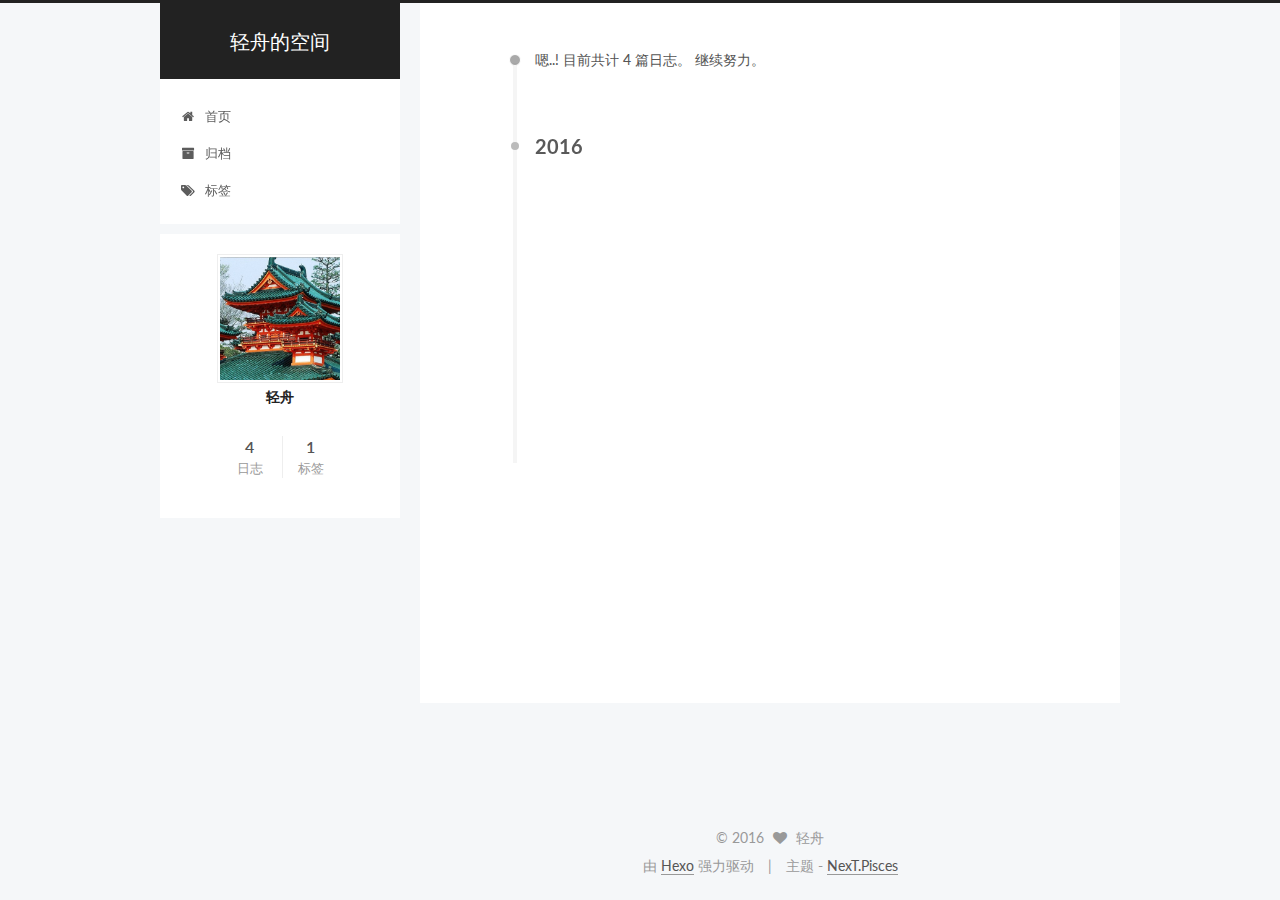
<file: archives/index.html>
<!doctype html>



  


<html class="theme-next pisces use-motion" lang="zh-Hans">
<head>
  <meta charset="UTF-8"/>
<meta http-equiv="X-UA-Compatible" content="IE=edge" />
<meta name="viewport" content="width=device-width, initial-scale=1, maximum-scale=1"/>



<meta http-equiv="Cache-Control" content="no-transform" />
<meta http-equiv="Cache-Control" content="no-siteapp" />












  
  
  <link href="/lib/fancybox/source/jquery.fancybox.css?v=2.1.5" rel="stylesheet" type="text/css" />




  
  
  
  

  
    
    
  

  

  

  

  

  
    
    
    <link href="//fonts.googleapis.com/css?family=Lato:300,300italic,400,400italic,700,700italic&subset=latin,latin-ext" rel="stylesheet" type="text/css">
  






<link href="/lib/font-awesome/css/font-awesome.min.css?v=4.6.2" rel="stylesheet" type="text/css" />

<link href="/css/main.css?v=5.1.0" rel="stylesheet" type="text/css" />


  <meta name="keywords" content="Hexo, NexT" />








  <link rel="shortcut icon" type="image/x-icon" href="/favicon.ico?v=5.1.0" />






<meta property="og:type" content="website">
<meta property="og:title" content="轻舟的空间">
<meta property="og:url" content="http://yoursite.com/archives/index.html">
<meta property="og:site_name" content="轻舟的空间">
<meta name="twitter:card" content="summary">
<meta name="twitter:title" content="轻舟的空间">



<script type="text/javascript" id="hexo.configurations">
  var NexT = window.NexT || {};
  var CONFIG = {
    root: '/',
    scheme: 'Pisces',
    sidebar: {"position":"left","display":"post"},
    fancybox: true,
    motion: true,
    duoshuo: {
      userId: '0',
      author: '博主'
    },
    algolia: {
      applicationID: '',
      apiKey: '',
      indexName: '',
      hits: {"per_page":10},
      labels: {"input_placeholder":"Search for Posts","hits_empty":"We didn't find any results for the search: ${query}","hits_stats":"${hits} results found in ${time} ms"}
    }
  };
</script>



  <link rel="canonical" href="http://yoursite.com/archives/"/>





  <title> 归档 | 轻舟的空间 </title>
</head>

<body itemscope itemtype="http://schema.org/WebPage" lang="zh-Hans">

  










  
  
    
  

  <div class="container one-collumn sidebar-position-left  page-archive  ">
    <div class="headband"></div>

    <header id="header" class="header" itemscope itemtype="http://schema.org/WPHeader">
      <div class="header-inner"><div class="site-meta ">
  

  <div class="custom-logo-site-title">
    <a href="/"  class="brand" rel="start">
      <span class="logo-line-before"><i></i></span>
      <span class="site-title">轻舟的空间</span>
      <span class="logo-line-after"><i></i></span>
    </a>
  </div>
  <p class="site-subtitle"></p>
</div>

<div class="site-nav-toggle">
  <button>
    <span class="btn-bar"></span>
    <span class="btn-bar"></span>
    <span class="btn-bar"></span>
  </button>
</div>

<nav class="site-nav">
  

  
    <ul id="menu" class="menu">
      
        
        <li class="menu-item menu-item-home">
          <a href="/" rel="section">
            
              <i class="menu-item-icon fa fa-fw fa-home"></i> <br />
            
            首页
          </a>
        </li>
      
        
        <li class="menu-item menu-item-archives">
          <a href="/archives" rel="section">
            
              <i class="menu-item-icon fa fa-fw fa-archive"></i> <br />
            
            归档
          </a>
        </li>
      
        
        <li class="menu-item menu-item-tags">
          <a href="/tags" rel="section">
            
              <i class="menu-item-icon fa fa-fw fa-tags"></i> <br />
            
            标签
          </a>
        </li>
      

      
    </ul>
  

  
</nav>



 </div>
    </header>

    <main id="main" class="main">
      <div class="main-inner">
        <div class="content-wrap">
          <div id="content" class="content">
            

  <section id="posts" class="posts-collapse">
    <span class="archive-move-on"></span>

    <span class="archive-page-counter">
      
      
      
        
      
      嗯..! 目前共计 4 篇日志。 继续努力。
    </span>

    

      
      
      

      
        
        <div class="collection-title">
          <h2 class="archive-year motion-element" id="archive-year-2016">2016</h2>
        </div>
      
      

      

  <article class="post post-type-normal" itemscope itemtype="http://schema.org/Article">
    <header class="post-header">

      <h1 class="post-title">
        
            <a class="post-title-link" href="/2016/12/12/4.Review_of_JuYingGuo/" itemprop="url">
              
                <span itemprop="name">罗辑思维-巨婴国（听书笔记）</span>
              
            </a>
        
      </h1>

      <div class="post-meta">
        <time class="post-time" itemprop="dateCreated"
              datetime="2016-12-12T20:00:00+08:00"
              content="2016-12-12" >
          12-12
        </time>
      </div>

    </header>
  </article>



    

      
      
      

      
      

      

  <article class="post post-type-normal" itemscope itemtype="http://schema.org/Article">
    <header class="post-header">

      <h1 class="post-title">
        
            <a class="post-title-link" href="/2016/12/09/3.Collections_of_learning_from_luojisiwei /" itemprop="url">
              
                <span itemprop="name">罗辑思维：关于读书、认识论</span>
              
            </a>
        
      </h1>

      <div class="post-meta">
        <time class="post-time" itemprop="dateCreated"
              datetime="2016-12-09T00:00:00+08:00"
              content="2016-12-09" >
          12-09
        </time>
      </div>

    </header>
  </article>



    

      
      
      

      
      

      

  <article class="post post-type-normal" itemscope itemtype="http://schema.org/Article">
    <header class="post-header">

      <h1 class="post-title">
        
            <a class="post-title-link" href="/2016/11/19/2.Build_blog_with_Hexo_gitPage/" itemprop="url">
              
                <span itemprop="name">搭建个人博客(Hexo+gitPage+个人域名)</span>
              
            </a>
        
      </h1>

      <div class="post-meta">
        <time class="post-time" itemprop="dateCreated"
              datetime="2016-11-19T11:06:27+08:00"
              content="2016-11-19" >
          11-19
        </time>
      </div>

    </header>
  </article>



    

      
      
      

      
      

      

  <article class="post post-type-normal" itemscope itemtype="http://schema.org/Article">
    <header class="post-header">

      <h1 class="post-title">
        
            <a class="post-title-link" href="/2016/11/18/1.Live_with_death/" itemprop="url">
              
                <span itemprop="name">面死而生</span>
              
            </a>
        
      </h1>

      <div class="post-meta">
        <time class="post-time" itemprop="dateCreated"
              datetime="2016-11-18T11:06:27+08:00"
              content="2016-11-18" >
          11-18
        </time>
      </div>

    </header>
  </article>



    

  </section>

  



          </div>
          


          

        </div>
        
          
  
  <div class="sidebar-toggle">
    <div class="sidebar-toggle-line-wrap">
      <span class="sidebar-toggle-line sidebar-toggle-line-first"></span>
      <span class="sidebar-toggle-line sidebar-toggle-line-middle"></span>
      <span class="sidebar-toggle-line sidebar-toggle-line-last"></span>
    </div>
  </div>

  <aside id="sidebar" class="sidebar">
    <div class="sidebar-inner">

      

      

      <section class="site-overview sidebar-panel sidebar-panel-active">
        <div class="site-author motion-element" itemprop="author" itemscope itemtype="http://schema.org/Person">
          <img class="site-author-image" itemprop="image"
               src="/images/avatar.jpg"
               alt="轻舟" />
          <p class="site-author-name" itemprop="name">轻舟</p>
          <p class="site-description motion-element" itemprop="description"></p>
        </div>
        <nav class="site-state motion-element">
          <div class="site-state-item site-state-posts">
            <a href="/archives">
              <span class="site-state-item-count">4</span>
              <span class="site-state-item-name">日志</span>
            </a>
          </div>

          

          
            <div class="site-state-item site-state-tags">
              <a href="/tags">
                <span class="site-state-item-count">1</span>
                <span class="site-state-item-name">标签</span>
              </a>
            </div>
          

        </nav>

        

        <div class="links-of-author motion-element">
          
        </div>

        
        

        
        

        


      </section>

      

    </div>
  </aside>


        
      </div>
    </main>

    <footer id="footer" class="footer">
      <div class="footer-inner">
        <div class="copyright" >
  
  &copy; 
  <span itemprop="copyrightYear">2016</span>
  <span class="with-love">
    <i class="fa fa-heart"></i>
  </span>
  <span class="author" itemprop="copyrightHolder">轻舟</span>
</div>


<div class="powered-by">
  由 <a class="theme-link" href="https://hexo.io">Hexo</a> 强力驱动
</div>

<div class="theme-info">
  主题 -
  <a class="theme-link" href="https://github.com/iissnan/hexo-theme-next">
    NexT.Pisces
  </a>
</div>


        

        
      </div>
    </footer>

    <div class="back-to-top">
      <i class="fa fa-arrow-up"></i>
    </div>
  </div>

  

<script type="text/javascript">
  if (Object.prototype.toString.call(window.Promise) !== '[object Function]') {
    window.Promise = null;
  }
</script>









  



  
  <script type="text/javascript" src="/lib/jquery/index.js?v=2.1.3"></script>

  
  <script type="text/javascript" src="/lib/fastclick/lib/fastclick.min.js?v=1.0.6"></script>

  
  <script type="text/javascript" src="/lib/jquery_lazyload/jquery.lazyload.js?v=1.9.7"></script>

  
  <script type="text/javascript" src="/lib/velocity/velocity.min.js?v=1.2.1"></script>

  
  <script type="text/javascript" src="/lib/velocity/velocity.ui.min.js?v=1.2.1"></script>

  
  <script type="text/javascript" src="/lib/fancybox/source/jquery.fancybox.pack.js?v=2.1.5"></script>


  


  <script type="text/javascript" src="/js/src/utils.js?v=5.1.0"></script>

  <script type="text/javascript" src="/js/src/motion.js?v=5.1.0"></script>



  
  


  <script type="text/javascript" src="/js/src/affix.js?v=5.1.0"></script>

  <script type="text/javascript" src="/js/src/schemes/pisces.js?v=5.1.0"></script>



  
  
    <script type="text/javascript" id="motion.page.archive">
      $('.archive-year').velocity('transition.slideLeftIn');
    </script>
  


  


  <script type="text/javascript" src="/js/src/bootstrap.js?v=5.1.0"></script>



  



  




	




  
  

  

  

  

  


</body>
</html>
</file>
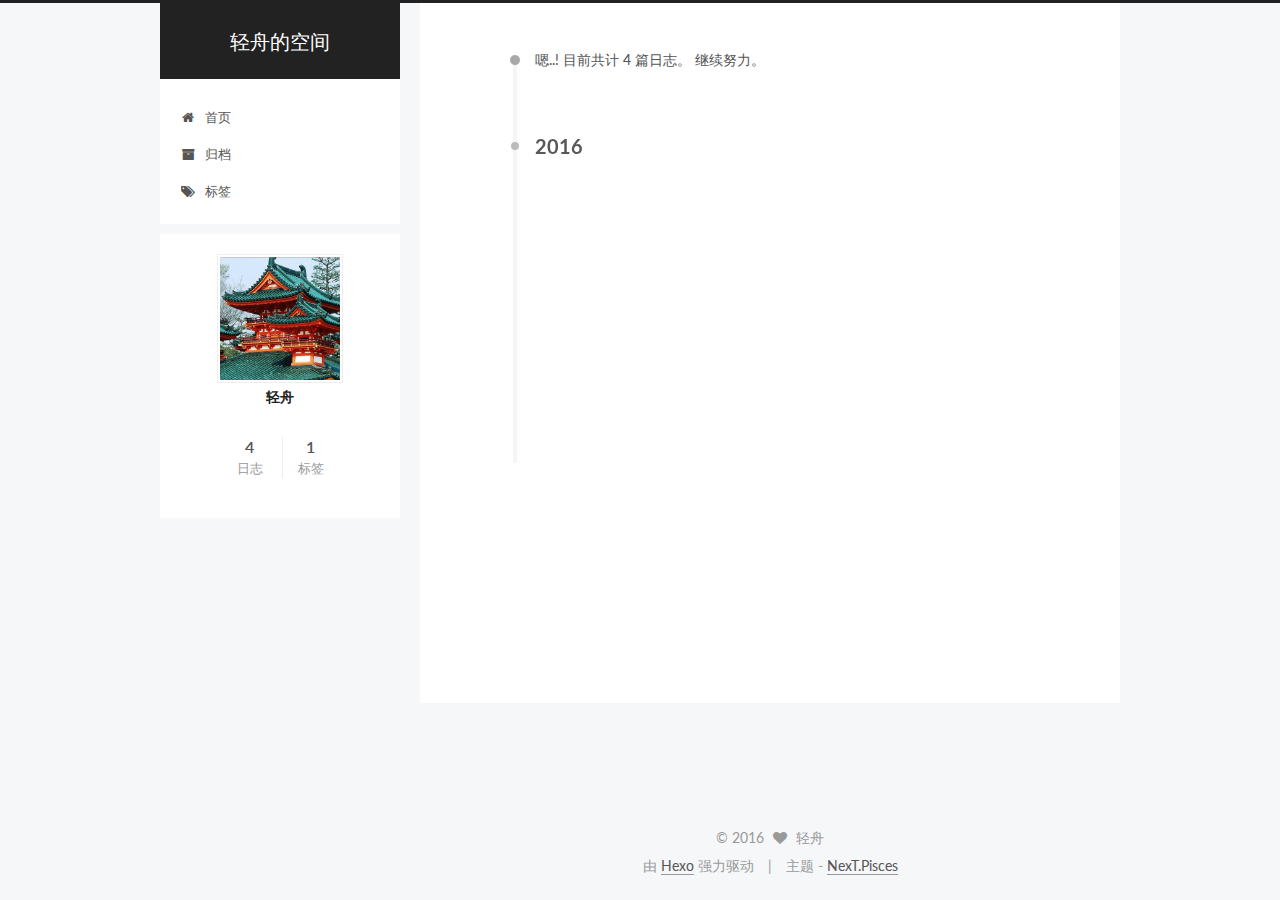
<file: archives/2016/index.html>
<!doctype html>



  


<html class="theme-next pisces use-motion" lang="zh-Hans">
<head>
  <meta charset="UTF-8"/>
<meta http-equiv="X-UA-Compatible" content="IE=edge" />
<meta name="viewport" content="width=device-width, initial-scale=1, maximum-scale=1"/>



<meta http-equiv="Cache-Control" content="no-transform" />
<meta http-equiv="Cache-Control" content="no-siteapp" />












  
  
  <link href="/lib/fancybox/source/jquery.fancybox.css?v=2.1.5" rel="stylesheet" type="text/css" />




  
  
  
  

  
    
    
  

  

  

  

  

  
    
    
    <link href="//fonts.googleapis.com/css?family=Lato:300,300italic,400,400italic,700,700italic&subset=latin,latin-ext" rel="stylesheet" type="text/css">
  






<link href="/lib/font-awesome/css/font-awesome.min.css?v=4.6.2" rel="stylesheet" type="text/css" />

<link href="/css/main.css?v=5.1.0" rel="stylesheet" type="text/css" />


  <meta name="keywords" content="Hexo, NexT" />








  <link rel="shortcut icon" type="image/x-icon" href="/favicon.ico?v=5.1.0" />






<meta property="og:type" content="website">
<meta property="og:title" content="轻舟的空间">
<meta property="og:url" content="http://yoursite.com/archives/2016/index.html">
<meta property="og:site_name" content="轻舟的空间">
<meta name="twitter:card" content="summary">
<meta name="twitter:title" content="轻舟的空间">



<script type="text/javascript" id="hexo.configurations">
  var NexT = window.NexT || {};
  var CONFIG = {
    root: '/',
    scheme: 'Pisces',
    sidebar: {"position":"left","display":"post"},
    fancybox: true,
    motion: true,
    duoshuo: {
      userId: '0',
      author: '博主'
    },
    algolia: {
      applicationID: '',
      apiKey: '',
      indexName: '',
      hits: {"per_page":10},
      labels: {"input_placeholder":"Search for Posts","hits_empty":"We didn't find any results for the search: ${query}","hits_stats":"${hits} results found in ${time} ms"}
    }
  };
</script>



  <link rel="canonical" href="http://yoursite.com/archives/2016/"/>





  <title> 归档 | 轻舟的空间 </title>
</head>

<body itemscope itemtype="http://schema.org/WebPage" lang="zh-Hans">

  










  
  
    
  

  <div class="container one-collumn sidebar-position-left  page-archive  ">
    <div class="headband"></div>

    <header id="header" class="header" itemscope itemtype="http://schema.org/WPHeader">
      <div class="header-inner"><div class="site-meta ">
  

  <div class="custom-logo-site-title">
    <a href="/"  class="brand" rel="start">
      <span class="logo-line-before"><i></i></span>
      <span class="site-title">轻舟的空间</span>
      <span class="logo-line-after"><i></i></span>
    </a>
  </div>
  <p class="site-subtitle"></p>
</div>

<div class="site-nav-toggle">
  <button>
    <span class="btn-bar"></span>
    <span class="btn-bar"></span>
    <span class="btn-bar"></span>
  </button>
</div>

<nav class="site-nav">
  

  
    <ul id="menu" class="menu">
      
        
        <li class="menu-item menu-item-home">
          <a href="/" rel="section">
            
              <i class="menu-item-icon fa fa-fw fa-home"></i> <br />
            
            首页
          </a>
        </li>
      
        
        <li class="menu-item menu-item-archives">
          <a href="/archives" rel="section">
            
              <i class="menu-item-icon fa fa-fw fa-archive"></i> <br />
            
            归档
          </a>
        </li>
      
        
        <li class="menu-item menu-item-tags">
          <a href="/tags" rel="section">
            
              <i class="menu-item-icon fa fa-fw fa-tags"></i> <br />
            
            标签
          </a>
        </li>
      

      
    </ul>
  

  
</nav>



 </div>
    </header>

    <main id="main" class="main">
      <div class="main-inner">
        <div class="content-wrap">
          <div id="content" class="content">
            

  <section id="posts" class="posts-collapse">
    <span class="archive-move-on"></span>

    <span class="archive-page-counter">
      
      
      
        
      
      嗯..! 目前共计 4 篇日志。 继续努力。
    </span>

    

      
      
      

      
        
        <div class="collection-title">
          <h2 class="archive-year motion-element" id="archive-year-2016">2016</h2>
        </div>
      
      

      

  <article class="post post-type-normal" itemscope itemtype="http://schema.org/Article">
    <header class="post-header">

      <h1 class="post-title">
        
            <a class="post-title-link" href="/2016/12/12/4.Review_of_JuYingGuo/" itemprop="url">
              
                <span itemprop="name">罗辑思维-巨婴国（听书笔记）</span>
              
            </a>
        
      </h1>

      <div class="post-meta">
        <time class="post-time" itemprop="dateCreated"
              datetime="2016-12-12T20:00:00+08:00"
              content="2016-12-12" >
          12-12
        </time>
      </div>

    </header>
  </article>



    

      
      
      

      
      

      

  <article class="post post-type-normal" itemscope itemtype="http://schema.org/Article">
    <header class="post-header">

      <h1 class="post-title">
        
            <a class="post-title-link" href="/2016/12/09/3.Collections_of_learning_from_luojisiwei /" itemprop="url">
              
                <span itemprop="name">罗辑思维：关于读书、认识论</span>
              
            </a>
        
      </h1>

      <div class="post-meta">
        <time class="post-time" itemprop="dateCreated"
              datetime="2016-12-09T00:00:00+08:00"
              content="2016-12-09" >
          12-09
        </time>
      </div>

    </header>
  </article>



    

      
      
      

      
      

      

  <article class="post post-type-normal" itemscope itemtype="http://schema.org/Article">
    <header class="post-header">

      <h1 class="post-title">
        
            <a class="post-title-link" href="/2016/11/19/2.Build_blog_with_Hexo_gitPage/" itemprop="url">
              
                <span itemprop="name">搭建个人博客(Hexo+gitPage+个人域名)</span>
              
            </a>
        
      </h1>

      <div class="post-meta">
        <time class="post-time" itemprop="dateCreated"
              datetime="2016-11-19T11:06:27+08:00"
              content="2016-11-19" >
          11-19
        </time>
      </div>

    </header>
  </article>



    

      
      
      

      
      

      

  <article class="post post-type-normal" itemscope itemtype="http://schema.org/Article">
    <header class="post-header">

      <h1 class="post-title">
        
            <a class="post-title-link" href="/2016/11/18/1.Live_with_death/" itemprop="url">
              
                <span itemprop="name">面死而生</span>
              
            </a>
        
      </h1>

      <div class="post-meta">
        <time class="post-time" itemprop="dateCreated"
              datetime="2016-11-18T11:06:27+08:00"
              content="2016-11-18" >
          11-18
        </time>
      </div>

    </header>
  </article>



    

  </section>

  



          </div>
          


          

        </div>
        
          
  
  <div class="sidebar-toggle">
    <div class="sidebar-toggle-line-wrap">
      <span class="sidebar-toggle-line sidebar-toggle-line-first"></span>
      <span class="sidebar-toggle-line sidebar-toggle-line-middle"></span>
      <span class="sidebar-toggle-line sidebar-toggle-line-last"></span>
    </div>
  </div>

  <aside id="sidebar" class="sidebar">
    <div class="sidebar-inner">

      

      

      <section class="site-overview sidebar-panel sidebar-panel-active">
        <div class="site-author motion-element" itemprop="author" itemscope itemtype="http://schema.org/Person">
          <img class="site-author-image" itemprop="image"
               src="/images/avatar.jpg"
               alt="轻舟" />
          <p class="site-author-name" itemprop="name">轻舟</p>
          <p class="site-description motion-element" itemprop="description"></p>
        </div>
        <nav class="site-state motion-element">
          <div class="site-state-item site-state-posts">
            <a href="/archives">
              <span class="site-state-item-count">4</span>
              <span class="site-state-item-name">日志</span>
            </a>
          </div>

          

          
            <div class="site-state-item site-state-tags">
              <a href="/tags">
                <span class="site-state-item-count">1</span>
                <span class="site-state-item-name">标签</span>
              </a>
            </div>
          

        </nav>

        

        <div class="links-of-author motion-element">
          
        </div>

        
        

        
        

        


      </section>

      

    </div>
  </aside>


        
      </div>
    </main>

    <footer id="footer" class="footer">
      <div class="footer-inner">
        <div class="copyright" >
  
  &copy; 
  <span itemprop="copyrightYear">2016</span>
  <span class="with-love">
    <i class="fa fa-heart"></i>
  </span>
  <span class="author" itemprop="copyrightHolder">轻舟</span>
</div>


<div class="powered-by">
  由 <a class="theme-link" href="https://hexo.io">Hexo</a> 强力驱动
</div>

<div class="theme-info">
  主题 -
  <a class="theme-link" href="https://github.com/iissnan/hexo-theme-next">
    NexT.Pisces
  </a>
</div>


        

        
      </div>
    </footer>

    <div class="back-to-top">
      <i class="fa fa-arrow-up"></i>
    </div>
  </div>

  

<script type="text/javascript">
  if (Object.prototype.toString.call(window.Promise) !== '[object Function]') {
    window.Promise = null;
  }
</script>









  



  
  <script type="text/javascript" src="/lib/jquery/index.js?v=2.1.3"></script>

  
  <script type="text/javascript" src="/lib/fastclick/lib/fastclick.min.js?v=1.0.6"></script>

  
  <script type="text/javascript" src="/lib/jquery_lazyload/jquery.lazyload.js?v=1.9.7"></script>

  
  <script type="text/javascript" src="/lib/velocity/velocity.min.js?v=1.2.1"></script>

  
  <script type="text/javascript" src="/lib/velocity/velocity.ui.min.js?v=1.2.1"></script>

  
  <script type="text/javascript" src="/lib/fancybox/source/jquery.fancybox.pack.js?v=2.1.5"></script>


  


  <script type="text/javascript" src="/js/src/utils.js?v=5.1.0"></script>

  <script type="text/javascript" src="/js/src/motion.js?v=5.1.0"></script>



  
  


  <script type="text/javascript" src="/js/src/affix.js?v=5.1.0"></script>

  <script type="text/javascript" src="/js/src/schemes/pisces.js?v=5.1.0"></script>



  
  
    <script type="text/javascript" id="motion.page.archive">
      $('.archive-year').velocity('transition.slideLeftIn');
    </script>
  


  


  <script type="text/javascript" src="/js/src/bootstrap.js?v=5.1.0"></script>



  



  




	




  
  

  

  

  

  


</body>
</html>
</file>
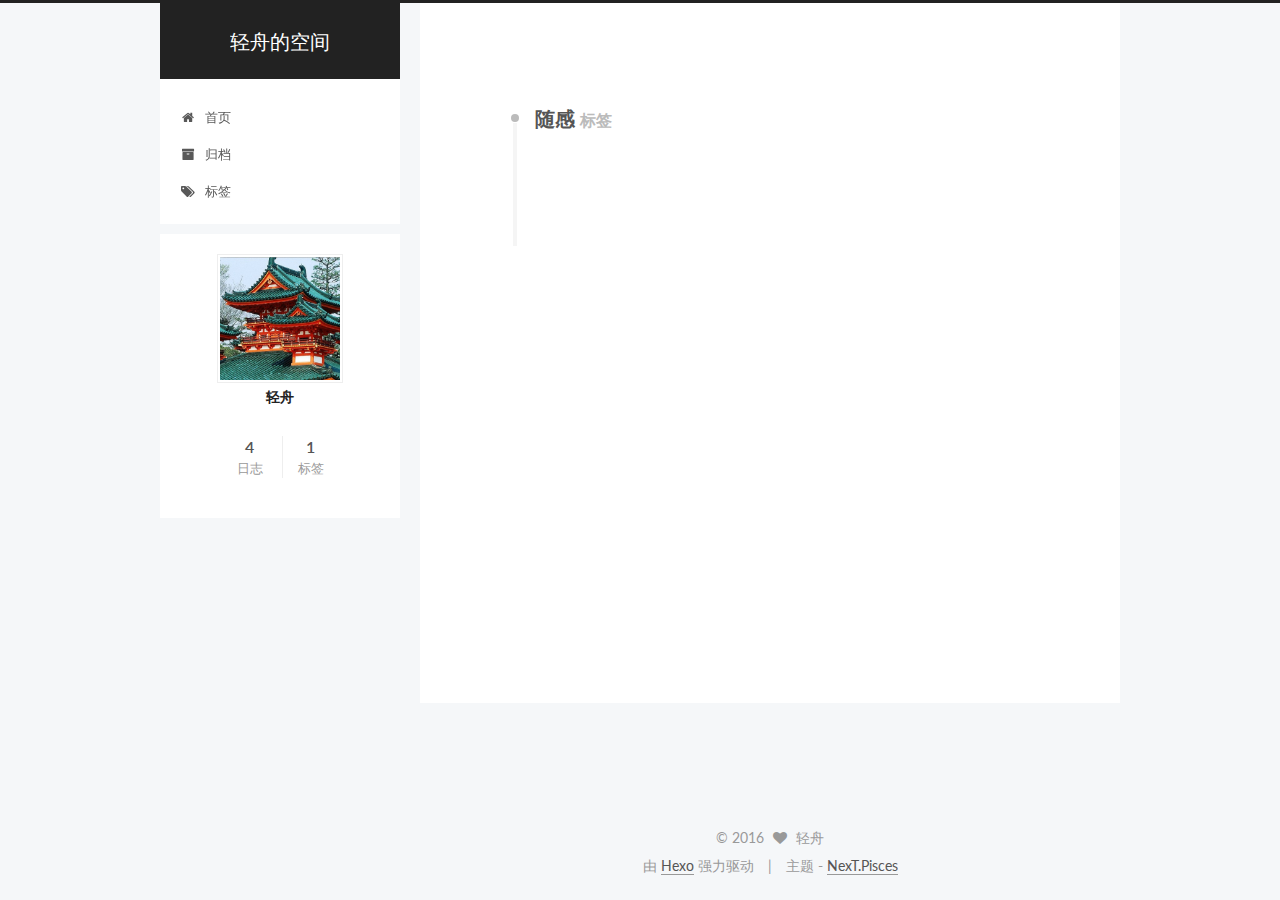
<file: tags/随感/index.html>
<!doctype html>



  


<html class="theme-next pisces use-motion" lang="zh-Hans">
<head>
  <meta charset="UTF-8"/>
<meta http-equiv="X-UA-Compatible" content="IE=edge" />
<meta name="viewport" content="width=device-width, initial-scale=1, maximum-scale=1"/>



<meta http-equiv="Cache-Control" content="no-transform" />
<meta http-equiv="Cache-Control" content="no-siteapp" />












  
  
  <link href="/lib/fancybox/source/jquery.fancybox.css?v=2.1.5" rel="stylesheet" type="text/css" />




  
  
  
  

  
    
    
  

  

  

  

  

  
    
    
    <link href="//fonts.googleapis.com/css?family=Lato:300,300italic,400,400italic,700,700italic&subset=latin,latin-ext" rel="stylesheet" type="text/css">
  






<link href="/lib/font-awesome/css/font-awesome.min.css?v=4.6.2" rel="stylesheet" type="text/css" />

<link href="/css/main.css?v=5.1.0" rel="stylesheet" type="text/css" />


  <meta name="keywords" content="Hexo, NexT" />








  <link rel="shortcut icon" type="image/x-icon" href="/favicon.ico?v=5.1.0" />






<meta property="og:type" content="website">
<meta property="og:title" content="轻舟的空间">
<meta property="og:url" content="http://yoursite.com/tags/随感/index.html">
<meta property="og:site_name" content="轻舟的空间">
<meta name="twitter:card" content="summary">
<meta name="twitter:title" content="轻舟的空间">



<script type="text/javascript" id="hexo.configurations">
  var NexT = window.NexT || {};
  var CONFIG = {
    root: '/',
    scheme: 'Pisces',
    sidebar: {"position":"left","display":"post"},
    fancybox: true,
    motion: true,
    duoshuo: {
      userId: '0',
      author: '博主'
    },
    algolia: {
      applicationID: '',
      apiKey: '',
      indexName: '',
      hits: {"per_page":10},
      labels: {"input_placeholder":"Search for Posts","hits_empty":"We didn't find any results for the search: ${query}","hits_stats":"${hits} results found in ${time} ms"}
    }
  };
</script>



  <link rel="canonical" href="http://yoursite.com/tags/随感/"/>





  <title> 标签: 随感 | 轻舟的空间 </title>
</head>

<body itemscope itemtype="http://schema.org/WebPage" lang="zh-Hans">

  










  
  
    
  

  <div class="container one-collumn sidebar-position-left  ">
    <div class="headband"></div>

    <header id="header" class="header" itemscope itemtype="http://schema.org/WPHeader">
      <div class="header-inner"><div class="site-meta ">
  

  <div class="custom-logo-site-title">
    <a href="/"  class="brand" rel="start">
      <span class="logo-line-before"><i></i></span>
      <span class="site-title">轻舟的空间</span>
      <span class="logo-line-after"><i></i></span>
    </a>
  </div>
  <p class="site-subtitle"></p>
</div>

<div class="site-nav-toggle">
  <button>
    <span class="btn-bar"></span>
    <span class="btn-bar"></span>
    <span class="btn-bar"></span>
  </button>
</div>

<nav class="site-nav">
  

  
    <ul id="menu" class="menu">
      
        
        <li class="menu-item menu-item-home">
          <a href="/" rel="section">
            
              <i class="menu-item-icon fa fa-fw fa-home"></i> <br />
            
            首页
          </a>
        </li>
      
        
        <li class="menu-item menu-item-archives">
          <a href="/archives" rel="section">
            
              <i class="menu-item-icon fa fa-fw fa-archive"></i> <br />
            
            归档
          </a>
        </li>
      
        
        <li class="menu-item menu-item-tags">
          <a href="/tags" rel="section">
            
              <i class="menu-item-icon fa fa-fw fa-tags"></i> <br />
            
            标签
          </a>
        </li>
      

      
    </ul>
  

  
</nav>



 </div>
    </header>

    <main id="main" class="main">
      <div class="main-inner">
        <div class="content-wrap">
          <div id="content" class="content">
            

  <div id="posts" class="posts-collapse">
    <div class="collection-title">
      <h2 >
        随感
        <small>标签</small>
      </h2>
    </div>

    
      

  <article class="post post-type-normal" itemscope itemtype="http://schema.org/Article">
    <header class="post-header">

      <h1 class="post-title">
        
            <a class="post-title-link" href="/2016/11/18/1.Live_with_death/" itemprop="url">
              
                <span itemprop="name">面死而生</span>
              
            </a>
        
      </h1>

      <div class="post-meta">
        <time class="post-time" itemprop="dateCreated"
              datetime="2016-11-18T11:06:27+08:00"
              content="2016-11-18" >
          11-18
        </time>
      </div>

    </header>
  </article>


    
  </div>

  


          </div>
          


          

        </div>
        
          
  
  <div class="sidebar-toggle">
    <div class="sidebar-toggle-line-wrap">
      <span class="sidebar-toggle-line sidebar-toggle-line-first"></span>
      <span class="sidebar-toggle-line sidebar-toggle-line-middle"></span>
      <span class="sidebar-toggle-line sidebar-toggle-line-last"></span>
    </div>
  </div>

  <aside id="sidebar" class="sidebar">
    <div class="sidebar-inner">

      

      

      <section class="site-overview sidebar-panel sidebar-panel-active">
        <div class="site-author motion-element" itemprop="author" itemscope itemtype="http://schema.org/Person">
          <img class="site-author-image" itemprop="image"
               src="/images/avatar.jpg"
               alt="轻舟" />
          <p class="site-author-name" itemprop="name">轻舟</p>
          <p class="site-description motion-element" itemprop="description"></p>
        </div>
        <nav class="site-state motion-element">
          <div class="site-state-item site-state-posts">
            <a href="/archives">
              <span class="site-state-item-count">4</span>
              <span class="site-state-item-name">日志</span>
            </a>
          </div>

          

          
            <div class="site-state-item site-state-tags">
              <a href="/tags">
                <span class="site-state-item-count">1</span>
                <span class="site-state-item-name">标签</span>
              </a>
            </div>
          

        </nav>

        

        <div class="links-of-author motion-element">
          
        </div>

        
        

        
        

        


      </section>

      

    </div>
  </aside>


        
      </div>
    </main>

    <footer id="footer" class="footer">
      <div class="footer-inner">
        <div class="copyright" >
  
  &copy; 
  <span itemprop="copyrightYear">2016</span>
  <span class="with-love">
    <i class="fa fa-heart"></i>
  </span>
  <span class="author" itemprop="copyrightHolder">轻舟</span>
</div>


<div class="powered-by">
  由 <a class="theme-link" href="https://hexo.io">Hexo</a> 强力驱动
</div>

<div class="theme-info">
  主题 -
  <a class="theme-link" href="https://github.com/iissnan/hexo-theme-next">
    NexT.Pisces
  </a>
</div>


        

        
      </div>
    </footer>

    <div class="back-to-top">
      <i class="fa fa-arrow-up"></i>
    </div>
  </div>

  

<script type="text/javascript">
  if (Object.prototype.toString.call(window.Promise) !== '[object Function]') {
    window.Promise = null;
  }
</script>









  



  
  <script type="text/javascript" src="/lib/jquery/index.js?v=2.1.3"></script>

  
  <script type="text/javascript" src="/lib/fastclick/lib/fastclick.min.js?v=1.0.6"></script>

  
  <script type="text/javascript" src="/lib/jquery_lazyload/jquery.lazyload.js?v=1.9.7"></script>

  
  <script type="text/javascript" src="/lib/velocity/velocity.min.js?v=1.2.1"></script>

  
  <script type="text/javascript" src="/lib/velocity/velocity.ui.min.js?v=1.2.1"></script>

  
  <script type="text/javascript" src="/lib/fancybox/source/jquery.fancybox.pack.js?v=2.1.5"></script>


  


  <script type="text/javascript" src="/js/src/utils.js?v=5.1.0"></script>

  <script type="text/javascript" src="/js/src/motion.js?v=5.1.0"></script>



  
  


  <script type="text/javascript" src="/js/src/affix.js?v=5.1.0"></script>

  <script type="text/javascript" src="/js/src/schemes/pisces.js?v=5.1.0"></script>



  

  


  <script type="text/javascript" src="/js/src/bootstrap.js?v=5.1.0"></script>



  



  




	




  
  

  

  

  

  


</body>
</html>
</file>
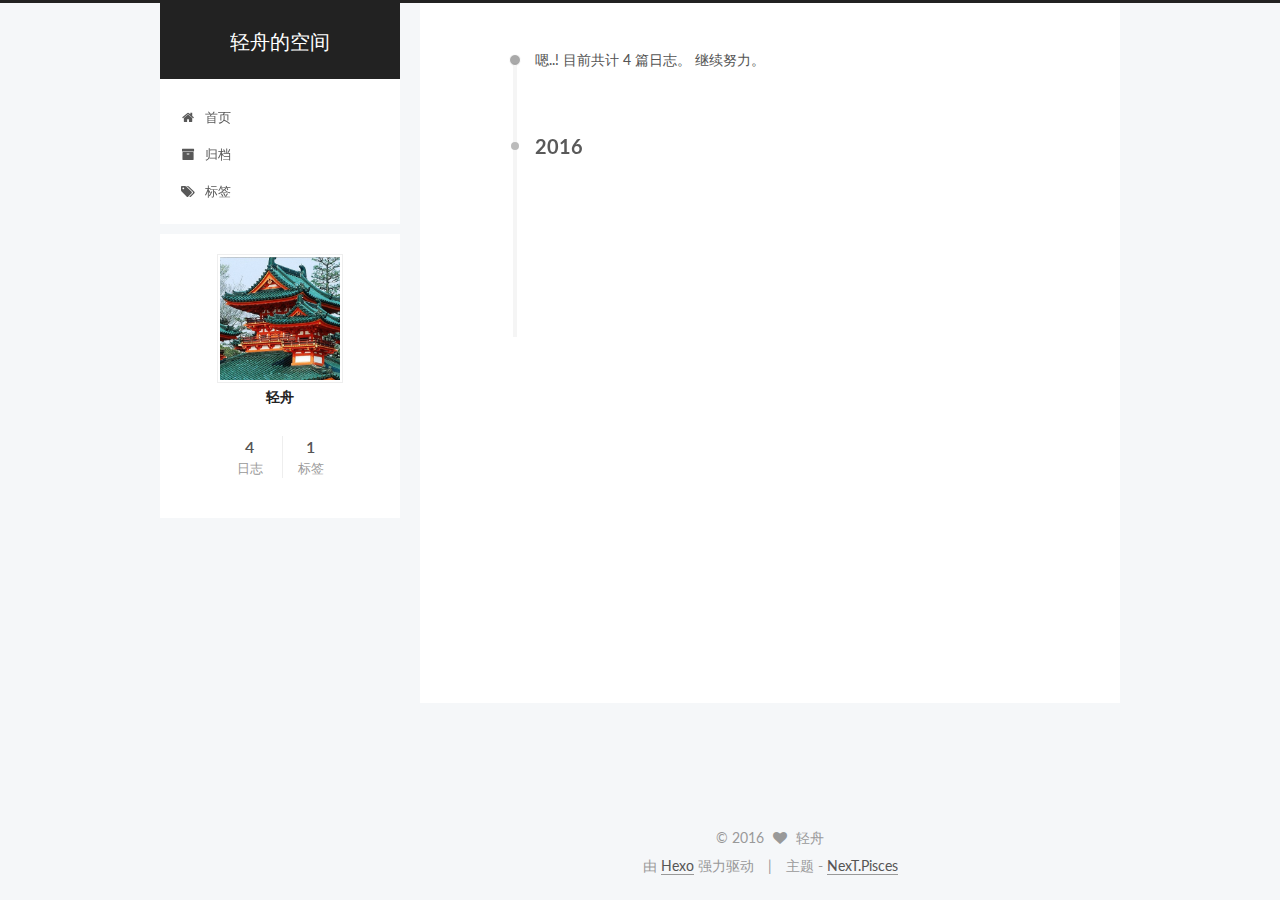
<file: archives/2016/11/index.html>
<!doctype html>



  


<html class="theme-next pisces use-motion" lang="zh-Hans">
<head>
  <meta charset="UTF-8"/>
<meta http-equiv="X-UA-Compatible" content="IE=edge" />
<meta name="viewport" content="width=device-width, initial-scale=1, maximum-scale=1"/>



<meta http-equiv="Cache-Control" content="no-transform" />
<meta http-equiv="Cache-Control" content="no-siteapp" />












  
  
  <link href="/lib/fancybox/source/jquery.fancybox.css?v=2.1.5" rel="stylesheet" type="text/css" />




  
  
  
  

  
    
    
  

  

  

  

  

  
    
    
    <link href="//fonts.googleapis.com/css?family=Lato:300,300italic,400,400italic,700,700italic&subset=latin,latin-ext" rel="stylesheet" type="text/css">
  






<link href="/lib/font-awesome/css/font-awesome.min.css?v=4.6.2" rel="stylesheet" type="text/css" />

<link href="/css/main.css?v=5.1.0" rel="stylesheet" type="text/css" />


  <meta name="keywords" content="Hexo, NexT" />








  <link rel="shortcut icon" type="image/x-icon" href="/favicon.ico?v=5.1.0" />






<meta property="og:type" content="website">
<meta property="og:title" content="轻舟的空间">
<meta property="og:url" content="http://yoursite.com/archives/2016/11/index.html">
<meta property="og:site_name" content="轻舟的空间">
<meta name="twitter:card" content="summary">
<meta name="twitter:title" content="轻舟的空间">



<script type="text/javascript" id="hexo.configurations">
  var NexT = window.NexT || {};
  var CONFIG = {
    root: '/',
    scheme: 'Pisces',
    sidebar: {"position":"left","display":"post"},
    fancybox: true,
    motion: true,
    duoshuo: {
      userId: '0',
      author: '博主'
    },
    algolia: {
      applicationID: '',
      apiKey: '',
      indexName: '',
      hits: {"per_page":10},
      labels: {"input_placeholder":"Search for Posts","hits_empty":"We didn't find any results for the search: ${query}","hits_stats":"${hits} results found in ${time} ms"}
    }
  };
</script>



  <link rel="canonical" href="http://yoursite.com/archives/2016/11/"/>





  <title> 归档 | 轻舟的空间 </title>
</head>

<body itemscope itemtype="http://schema.org/WebPage" lang="zh-Hans">

  










  
  
    
  

  <div class="container one-collumn sidebar-position-left  page-archive  ">
    <div class="headband"></div>

    <header id="header" class="header" itemscope itemtype="http://schema.org/WPHeader">
      <div class="header-inner"><div class="site-meta ">
  

  <div class="custom-logo-site-title">
    <a href="/"  class="brand" rel="start">
      <span class="logo-line-before"><i></i></span>
      <span class="site-title">轻舟的空间</span>
      <span class="logo-line-after"><i></i></span>
    </a>
  </div>
  <p class="site-subtitle"></p>
</div>

<div class="site-nav-toggle">
  <button>
    <span class="btn-bar"></span>
    <span class="btn-bar"></span>
    <span class="btn-bar"></span>
  </button>
</div>

<nav class="site-nav">
  

  
    <ul id="menu" class="menu">
      
        
        <li class="menu-item menu-item-home">
          <a href="/" rel="section">
            
              <i class="menu-item-icon fa fa-fw fa-home"></i> <br />
            
            首页
          </a>
        </li>
      
        
        <li class="menu-item menu-item-archives">
          <a href="/archives" rel="section">
            
              <i class="menu-item-icon fa fa-fw fa-archive"></i> <br />
            
            归档
          </a>
        </li>
      
        
        <li class="menu-item menu-item-tags">
          <a href="/tags" rel="section">
            
              <i class="menu-item-icon fa fa-fw fa-tags"></i> <br />
            
            标签
          </a>
        </li>
      

      
    </ul>
  

  
</nav>



 </div>
    </header>

    <main id="main" class="main">
      <div class="main-inner">
        <div class="content-wrap">
          <div id="content" class="content">
            

  <section id="posts" class="posts-collapse">
    <span class="archive-move-on"></span>

    <span class="archive-page-counter">
      
      
      
        
      
      嗯..! 目前共计 4 篇日志。 继续努力。
    </span>

    

      
      
      

      
        
        <div class="collection-title">
          <h2 class="archive-year motion-element" id="archive-year-2016">2016</h2>
        </div>
      
      

      

  <article class="post post-type-normal" itemscope itemtype="http://schema.org/Article">
    <header class="post-header">

      <h1 class="post-title">
        
            <a class="post-title-link" href="/2016/11/19/2.Build_blog_with_Hexo_gitPage/" itemprop="url">
              
                <span itemprop="name">搭建个人博客(Hexo+gitPage+个人域名)</span>
              
            </a>
        
      </h1>

      <div class="post-meta">
        <time class="post-time" itemprop="dateCreated"
              datetime="2016-11-19T11:06:27+08:00"
              content="2016-11-19" >
          11-19
        </time>
      </div>

    </header>
  </article>



    

      
      
      

      
      

      

  <article class="post post-type-normal" itemscope itemtype="http://schema.org/Article">
    <header class="post-header">

      <h1 class="post-title">
        
            <a class="post-title-link" href="/2016/11/18/1.Live_with_death/" itemprop="url">
              
                <span itemprop="name">面死而生</span>
              
            </a>
        
      </h1>

      <div class="post-meta">
        <time class="post-time" itemprop="dateCreated"
              datetime="2016-11-18T11:06:27+08:00"
              content="2016-11-18" >
          11-18
        </time>
      </div>

    </header>
  </article>



    

  </section>

  



          </div>
          


          

        </div>
        
          
  
  <div class="sidebar-toggle">
    <div class="sidebar-toggle-line-wrap">
      <span class="sidebar-toggle-line sidebar-toggle-line-first"></span>
      <span class="sidebar-toggle-line sidebar-toggle-line-middle"></span>
      <span class="sidebar-toggle-line sidebar-toggle-line-last"></span>
    </div>
  </div>

  <aside id="sidebar" class="sidebar">
    <div class="sidebar-inner">

      

      

      <section class="site-overview sidebar-panel sidebar-panel-active">
        <div class="site-author motion-element" itemprop="author" itemscope itemtype="http://schema.org/Person">
          <img class="site-author-image" itemprop="image"
               src="/images/avatar.jpg"
               alt="轻舟" />
          <p class="site-author-name" itemprop="name">轻舟</p>
          <p class="site-description motion-element" itemprop="description"></p>
        </div>
        <nav class="site-state motion-element">
          <div class="site-state-item site-state-posts">
            <a href="/archives">
              <span class="site-state-item-count">4</span>
              <span class="site-state-item-name">日志</span>
            </a>
          </div>

          

          
            <div class="site-state-item site-state-tags">
              <a href="/tags">
                <span class="site-state-item-count">1</span>
                <span class="site-state-item-name">标签</span>
              </a>
            </div>
          

        </nav>

        

        <div class="links-of-author motion-element">
          
        </div>

        
        

        
        

        


      </section>

      

    </div>
  </aside>


        
      </div>
    </main>

    <footer id="footer" class="footer">
      <div class="footer-inner">
        <div class="copyright" >
  
  &copy; 
  <span itemprop="copyrightYear">2016</span>
  <span class="with-love">
    <i class="fa fa-heart"></i>
  </span>
  <span class="author" itemprop="copyrightHolder">轻舟</span>
</div>


<div class="powered-by">
  由 <a class="theme-link" href="https://hexo.io">Hexo</a> 强力驱动
</div>

<div class="theme-info">
  主题 -
  <a class="theme-link" href="https://github.com/iissnan/hexo-theme-next">
    NexT.Pisces
  </a>
</div>


        

        
      </div>
    </footer>

    <div class="back-to-top">
      <i class="fa fa-arrow-up"></i>
    </div>
  </div>

  

<script type="text/javascript">
  if (Object.prototype.toString.call(window.Promise) !== '[object Function]') {
    window.Promise = null;
  }
</script>









  



  
  <script type="text/javascript" src="/lib/jquery/index.js?v=2.1.3"></script>

  
  <script type="text/javascript" src="/lib/fastclick/lib/fastclick.min.js?v=1.0.6"></script>

  
  <script type="text/javascript" src="/lib/jquery_lazyload/jquery.lazyload.js?v=1.9.7"></script>

  
  <script type="text/javascript" src="/lib/velocity/velocity.min.js?v=1.2.1"></script>

  
  <script type="text/javascript" src="/lib/velocity/velocity.ui.min.js?v=1.2.1"></script>

  
  <script type="text/javascript" src="/lib/fancybox/source/jquery.fancybox.pack.js?v=2.1.5"></script>


  


  <script type="text/javascript" src="/js/src/utils.js?v=5.1.0"></script>

  <script type="text/javascript" src="/js/src/motion.js?v=5.1.0"></script>



  
  


  <script type="text/javascript" src="/js/src/affix.js?v=5.1.0"></script>

  <script type="text/javascript" src="/js/src/schemes/pisces.js?v=5.1.0"></script>



  
  
    <script type="text/javascript" id="motion.page.archive">
      $('.archive-year').velocity('transition.slideLeftIn');
    </script>
  


  


  <script type="text/javascript" src="/js/src/bootstrap.js?v=5.1.0"></script>



  



  




	




  
  

  

  

  

  


</body>
</html>
</file>
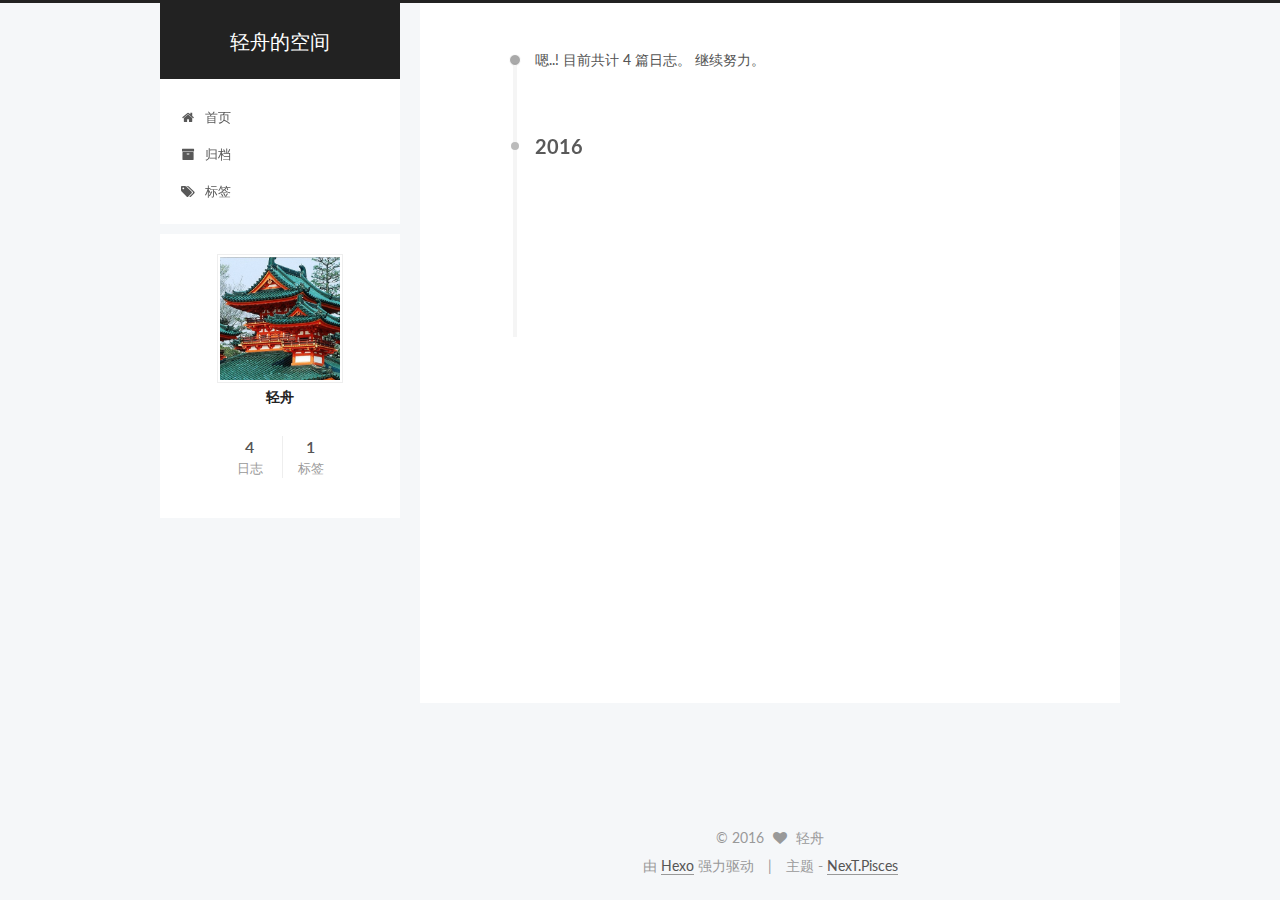
<file: archives/2016/12/index.html>
<!doctype html>



  


<html class="theme-next pisces use-motion" lang="zh-Hans">
<head>
  <meta charset="UTF-8"/>
<meta http-equiv="X-UA-Compatible" content="IE=edge" />
<meta name="viewport" content="width=device-width, initial-scale=1, maximum-scale=1"/>



<meta http-equiv="Cache-Control" content="no-transform" />
<meta http-equiv="Cache-Control" content="no-siteapp" />












  
  
  <link href="/lib/fancybox/source/jquery.fancybox.css?v=2.1.5" rel="stylesheet" type="text/css" />




  
  
  
  

  
    
    
  

  

  

  

  

  
    
    
    <link href="//fonts.googleapis.com/css?family=Lato:300,300italic,400,400italic,700,700italic&subset=latin,latin-ext" rel="stylesheet" type="text/css">
  






<link href="/lib/font-awesome/css/font-awesome.min.css?v=4.6.2" rel="stylesheet" type="text/css" />

<link href="/css/main.css?v=5.1.0" rel="stylesheet" type="text/css" />


  <meta name="keywords" content="Hexo, NexT" />








  <link rel="shortcut icon" type="image/x-icon" href="/favicon.ico?v=5.1.0" />






<meta property="og:type" content="website">
<meta property="og:title" content="轻舟的空间">
<meta property="og:url" content="http://yoursite.com/archives/2016/12/index.html">
<meta property="og:site_name" content="轻舟的空间">
<meta name="twitter:card" content="summary">
<meta name="twitter:title" content="轻舟的空间">



<script type="text/javascript" id="hexo.configurations">
  var NexT = window.NexT || {};
  var CONFIG = {
    root: '/',
    scheme: 'Pisces',
    sidebar: {"position":"left","display":"post"},
    fancybox: true,
    motion: true,
    duoshuo: {
      userId: '0',
      author: '博主'
    },
    algolia: {
      applicationID: '',
      apiKey: '',
      indexName: '',
      hits: {"per_page":10},
      labels: {"input_placeholder":"Search for Posts","hits_empty":"We didn't find any results for the search: ${query}","hits_stats":"${hits} results found in ${time} ms"}
    }
  };
</script>



  <link rel="canonical" href="http://yoursite.com/archives/2016/12/"/>





  <title> 归档 | 轻舟的空间 </title>
</head>

<body itemscope itemtype="http://schema.org/WebPage" lang="zh-Hans">

  










  
  
    
  

  <div class="container one-collumn sidebar-position-left  page-archive  ">
    <div class="headband"></div>

    <header id="header" class="header" itemscope itemtype="http://schema.org/WPHeader">
      <div class="header-inner"><div class="site-meta ">
  

  <div class="custom-logo-site-title">
    <a href="/"  class="brand" rel="start">
      <span class="logo-line-before"><i></i></span>
      <span class="site-title">轻舟的空间</span>
      <span class="logo-line-after"><i></i></span>
    </a>
  </div>
  <p class="site-subtitle"></p>
</div>

<div class="site-nav-toggle">
  <button>
    <span class="btn-bar"></span>
    <span class="btn-bar"></span>
    <span class="btn-bar"></span>
  </button>
</div>

<nav class="site-nav">
  

  
    <ul id="menu" class="menu">
      
        
        <li class="menu-item menu-item-home">
          <a href="/" rel="section">
            
              <i class="menu-item-icon fa fa-fw fa-home"></i> <br />
            
            首页
          </a>
        </li>
      
        
        <li class="menu-item menu-item-archives">
          <a href="/archives" rel="section">
            
              <i class="menu-item-icon fa fa-fw fa-archive"></i> <br />
            
            归档
          </a>
        </li>
      
        
        <li class="menu-item menu-item-tags">
          <a href="/tags" rel="section">
            
              <i class="menu-item-icon fa fa-fw fa-tags"></i> <br />
            
            标签
          </a>
        </li>
      

      
    </ul>
  

  
</nav>



 </div>
    </header>

    <main id="main" class="main">
      <div class="main-inner">
        <div class="content-wrap">
          <div id="content" class="content">
            

  <section id="posts" class="posts-collapse">
    <span class="archive-move-on"></span>

    <span class="archive-page-counter">
      
      
      
        
      
      嗯..! 目前共计 4 篇日志。 继续努力。
    </span>

    

      
      
      

      
        
        <div class="collection-title">
          <h2 class="archive-year motion-element" id="archive-year-2016">2016</h2>
        </div>
      
      

      

  <article class="post post-type-normal" itemscope itemtype="http://schema.org/Article">
    <header class="post-header">

      <h1 class="post-title">
        
            <a class="post-title-link" href="/2016/12/12/4.Review_of_JuYingGuo/" itemprop="url">
              
                <span itemprop="name">罗辑思维-巨婴国（听书笔记）</span>
              
            </a>
        
      </h1>

      <div class="post-meta">
        <time class="post-time" itemprop="dateCreated"
              datetime="2016-12-12T20:00:00+08:00"
              content="2016-12-12" >
          12-12
        </time>
      </div>

    </header>
  </article>



    

      
      
      

      
      

      

  <article class="post post-type-normal" itemscope itemtype="http://schema.org/Article">
    <header class="post-header">

      <h1 class="post-title">
        
            <a class="post-title-link" href="/2016/12/09/3.Collections_of_learning_from_luojisiwei /" itemprop="url">
              
                <span itemprop="name">罗辑思维：关于读书、认识论</span>
              
            </a>
        
      </h1>

      <div class="post-meta">
        <time class="post-time" itemprop="dateCreated"
              datetime="2016-12-09T00:00:00+08:00"
              content="2016-12-09" >
          12-09
        </time>
      </div>

    </header>
  </article>



    

  </section>

  



          </div>
          


          

        </div>
        
          
  
  <div class="sidebar-toggle">
    <div class="sidebar-toggle-line-wrap">
      <span class="sidebar-toggle-line sidebar-toggle-line-first"></span>
      <span class="sidebar-toggle-line sidebar-toggle-line-middle"></span>
      <span class="sidebar-toggle-line sidebar-toggle-line-last"></span>
    </div>
  </div>

  <aside id="sidebar" class="sidebar">
    <div class="sidebar-inner">

      

      

      <section class="site-overview sidebar-panel sidebar-panel-active">
        <div class="site-author motion-element" itemprop="author" itemscope itemtype="http://schema.org/Person">
          <img class="site-author-image" itemprop="image"
               src="/images/avatar.jpg"
               alt="轻舟" />
          <p class="site-author-name" itemprop="name">轻舟</p>
          <p class="site-description motion-element" itemprop="description"></p>
        </div>
        <nav class="site-state motion-element">
          <div class="site-state-item site-state-posts">
            <a href="/archives">
              <span class="site-state-item-count">4</span>
              <span class="site-state-item-name">日志</span>
            </a>
          </div>

          

          
            <div class="site-state-item site-state-tags">
              <a href="/tags">
                <span class="site-state-item-count">1</span>
                <span class="site-state-item-name">标签</span>
              </a>
            </div>
          

        </nav>

        

        <div class="links-of-author motion-element">
          
        </div>

        
        

        
        

        


      </section>

      

    </div>
  </aside>


        
      </div>
    </main>

    <footer id="footer" class="footer">
      <div class="footer-inner">
        <div class="copyright" >
  
  &copy; 
  <span itemprop="copyrightYear">2016</span>
  <span class="with-love">
    <i class="fa fa-heart"></i>
  </span>
  <span class="author" itemprop="copyrightHolder">轻舟</span>
</div>


<div class="powered-by">
  由 <a class="theme-link" href="https://hexo.io">Hexo</a> 强力驱动
</div>

<div class="theme-info">
  主题 -
  <a class="theme-link" href="https://github.com/iissnan/hexo-theme-next">
    NexT.Pisces
  </a>
</div>


        

        
      </div>
    </footer>

    <div class="back-to-top">
      <i class="fa fa-arrow-up"></i>
    </div>
  </div>

  

<script type="text/javascript">
  if (Object.prototype.toString.call(window.Promise) !== '[object Function]') {
    window.Promise = null;
  }
</script>









  



  
  <script type="text/javascript" src="/lib/jquery/index.js?v=2.1.3"></script>

  
  <script type="text/javascript" src="/lib/fastclick/lib/fastclick.min.js?v=1.0.6"></script>

  
  <script type="text/javascript" src="/lib/jquery_lazyload/jquery.lazyload.js?v=1.9.7"></script>

  
  <script type="text/javascript" src="/lib/velocity/velocity.min.js?v=1.2.1"></script>

  
  <script type="text/javascript" src="/lib/velocity/velocity.ui.min.js?v=1.2.1"></script>

  
  <script type="text/javascript" src="/lib/fancybox/source/jquery.fancybox.pack.js?v=2.1.5"></script>


  


  <script type="text/javascript" src="/js/src/utils.js?v=5.1.0"></script>

  <script type="text/javascript" src="/js/src/motion.js?v=5.1.0"></script>



  
  


  <script type="text/javascript" src="/js/src/affix.js?v=5.1.0"></script>

  <script type="text/javascript" src="/js/src/schemes/pisces.js?v=5.1.0"></script>



  
  
    <script type="text/javascript" id="motion.page.archive">
      $('.archive-year').velocity('transition.slideLeftIn');
    </script>
  


  


  <script type="text/javascript" src="/js/src/bootstrap.js?v=5.1.0"></script>



  



  




	




  
  

  

  

  

  


</body>
</html>
</file>
<file: css/main.css>
/* normalize.css v3.0.2 | MIT License | git.io/normalize */
html {
  font-family: sans-serif; /* 1 */
  -ms-text-size-adjust: 100%; /* 2 */
  -webkit-text-size-adjust: 100%; /* 2 */
}
body {
  margin: 0;
}
article,
aside,
details,
figcaption,
figure,
footer,
header,
hgroup,
main,
menu,
nav,
section,
summary {
  display: block;
}
audio,
canvas,
progress,
video {
  display: inline-block; /* 1 */
  vertical-align: baseline; /* 2 */
}
audio:not([controls]) {
  display: none;
  height: 0;
}
[hidden],
template {
  display: none;
}
a {
  background-color: transparent;
}
a:active,
a:hover {
  outline: 0;
}
abbr[title] {
  border-bottom: 1px dotted;
}
b,
strong {
  font-weight: bold;
}
dfn {
  font-style: italic;
}
h1 {
  font-size: 2em;
  margin: 0.67em 0;
}
mark {
  background: #ff0;
  color: #000;
}
small {
  font-size: 80%;
}
sub,
sup {
  font-size: 75%;
  line-height: 0;
  position: relative;
  vertical-align: baseline;
}
sup {
  top: -0.5em;
}
sub {
  bottom: -0.25em;
}
img {
  border: 0;
}
svg:not(:root) {
  overflow: hidden;
}
figure {
  margin: 1em 40px;
}
hr {
  -moz-box-sizing: content-box;
  box-sizing: content-box;
  height: 0;
}
pre {
  overflow: auto;
}
code,
kbd,
pre,
samp {
  font-family: monospace, monospace;
  font-size: 1em;
}
button,
input,
optgroup,
select,
textarea {
  color: inherit; /* 1 */
  font: inherit; /* 2 */
  margin: 0; /* 3 */
}
button {
  overflow: visible;
}
button,
select {
  text-transform: none;
}
button,
html input[type="button"],
input[type="reset"],
input[type="submit"] {
  -webkit-appearance: button; /* 2 */
  cursor: pointer; /* 3 */
}
button[disabled],
html input[disabled] {
  cursor: default;
}
button::-moz-focus-inner,
input::-moz-focus-inner {
  border: 0;
  padding: 0;
}
input {
  line-height: normal;
}
input[type="checkbox"],
input[type="radio"] {
  box-sizing: border-box; /* 1 */
  padding: 0; /* 2 */
}
input[type="number"]::-webkit-inner-spin-button,
input[type="number"]::-webkit-outer-spin-button {
  height: auto;
}
input[type="search"] {
  -webkit-appearance: textfield; /* 1 */
  -moz-box-sizing: content-box;
  -webkit-box-sizing: content-box; /* 2 */
  box-sizing: content-box;
}
input[type="search"]::-webkit-search-cancel-button,
input[type="search"]::-webkit-search-decoration {
  -webkit-appearance: none;
}
fieldset {
  border: 1px solid #c0c0c0;
  margin: 0 2px;
  padding: 0.35em 0.625em 0.75em;
}
legend {
  border: 0; /* 1 */
  padding: 0; /* 2 */
}
textarea {
  overflow: auto;
}
optgroup {
  font-weight: bold;
}
table {
  border-collapse: collapse;
  border-spacing: 0;
}
td,
th {
  padding: 0;
}
::selection {
  background: #262a30;
  color: #fff;
}
body {
  position: relative;
  font-family: 'Lato', "PingFang SC", "Microsoft YaHei", sans-serif;
  font-size: 14px;
  line-height: 2;
  color: #555;
  background: #fff;
}
@media (max-width: 767px) {
  body {
    padding-right: 0 !important;
  }
}
@media (min-width: 768px) and (max-width: 991px) {
  body {
    padding-right: 0 !important;
  }
}
@media (min-width: 1600px) {
  body {
    font-size: 16px;
  }
}
h1,
h2,
h3,
h4,
h5,
h6 {
  margin: 0;
  padding: 0;
  font-weight: bold;
  line-height: 1.5;
  font-family: 'Lato', "PingFang SC", "Microsoft YaHei", sans-serif;
}
h2,
h3,
h4,
h5,
h6 {
  margin: 20px 0 15px;
}
h1 {
  font-size: 22px;
}
@media (max-width: 767px) {
  h1 {
    font-size: 18px;
  }
}
h2 {
  font-size: 20px;
}
@media (max-width: 767px) {
  h2 {
    font-size: 16px;
  }
}
h3 {
  font-size: 18px;
}
@media (max-width: 767px) {
  h3 {
    font-size: 14px;
  }
}
h4 {
  font-size: 16px;
}
@media (max-width: 767px) {
  h4 {
    font-size: 12px;
  }
}
h5 {
  font-size: 14px;
}
@media (max-width: 767px) {
  h5 {
    font-size: 10px;
  }
}
h6 {
  font-size: 12px;
}
@media (max-width: 767px) {
  h6 {
    font-size: 8px;
  }
}
p {
  margin: 0 0 25px 0;
}
a {
  color: #555;
  text-decoration: none;
  border-bottom: 1px solid #999;
  word-wrap: break-word;
}
a:hover {
  color: #222;
  border-bottom-color: #222;
}
ul {
  list-style: none;
}
blockquote {
  margin: 0;
  padding: 0;
}
img {
  display: block;
  margin: auto;
  max-width: 100%;
  height: auto;
}
hr {
  margin: 40px 0;
  height: 3px;
  border: none;
  background-color: #ddd;
  background-image: repeating-linear-gradient(-45deg, #fff, #fff 4px, transparent 4px, transparent 8px);
}
blockquote {
  padding: 0 15px;
  color: #666;
  border-left: 4px solid #ddd;
}
blockquote cite::before {
  content: "-";
  padding: 0 5px;
}
dt {
  font-weight: 700;
}
dd {
  margin: 0;
  padding: 0;
}
.text-left {
  text-align: left;
}
.text-center {
  text-align: center;
}
.text-right {
  text-align: right;
}
.text-justify {
  text-align: justify;
}
.text-nowrap {
  white-space: nowrap;
}
.text-lowercase {
  text-transform: lowercase;
}
.text-uppercase {
  text-transform: uppercase;
}
.text-capitalize {
  text-transform: capitalize;
}
.center-block {
  display: block;
  margin-left: auto;
  margin-right: auto;
}
.clearfix:before,
.clearfix:after {
  content: " ";
  display: table;
}
.clearfix:after {
  clear: both;
}
.pullquote {
  width: 45%;
}
.pullquote.left {
  float: left;
  margin-left: 5px;
  margin-right: 10px;
}
.pullquote.right {
  float: right;
  margin-left: 10px;
  margin-right: 5px;
}
.affix.affix.affix {
  position: fixed;
}
.translation {
  margin-top: -20px;
  font-size: 14px;
  color: #999;
}
.scrollbar-measure {
  width: 100px;
  height: 100px;
  overflow: scroll;
  position: absolute;
  top: -9999px;
}
.use-motion .motion-element {
  opacity: 0;
}
#local-search-input {
  padding: 3px;
  border: none;
  text-indent: 14px;
  border-radius: 0;
  width: 140px;
  outline: none;
  border-bottom: 1px solid #999;
  background: inherit;
  opacity: 0.5;
}
#local-search-input:focus {
  opacity: 1;
}
.search-icon {
  position: absolute;
  top: 9px;
}
table {
  margin: 20px 0;
  width: 100%;
  border-collapse: collapse;
  border-spacing: 0;
  border: 1px solid #ddd;
  font-size: 14px;
  table-layout: fixed;
  word-wrap: break-all;
}
table>tbody>tr:nth-of-type(odd) {
  background-color: #f9f9f9;
}
table>tbody>tr:hover {
  background-color: #f5f5f5;
}
caption,
th,
td {
  padding: 8px;
  text-align: left;
  vertical-align: middle;
  font-weight: normal;
}
th,
td {
  border-bottom: 3px solid #ddd;
  border-right: 1px solid #eee;
}
th {
  padding-bottom: 10px;
  font-weight: 700;
}
td {
  border-bottom-width: 1px;
}
html,
body {
  height: 100%;
}
.container {
  position: relative;
  min-height: 100%;
}
.header-inner {
  margin: 0 auto;
  padding: 100px 0 70px;
  width: 700px;
}
@media (min-width: 1600px) {
  .container .header-inner {
    width: 900px;
  }
}
.main {
  padding-bottom: 150px;
}
.main-inner {
  margin: 0 auto;
  width: 700px;
}
@media (min-width: 1600px) {
  .container .main-inner {
    width: 900px;
  }
}
.footer {
  position: absolute;
  left: 0;
  bottom: 0;
  width: 100%;
  min-height: 50px;
}
.footer-inner {
  box-sizing: border-box;
  margin: 20px auto;
  width: 700px;
}
@media (min-width: 1600px) {
  .container .footer-inner {
    width: 900px;
  }
}
pre,
.highlight {
  overflow: auto;
  margin: 20px 0;
  padding: 0;
  font-size: 13px;
  color: #4d4d4c;
  background: #f7f7f7;
  line-height: 1.6;
}
pre,
code {
  font-family: consolas, Menlo, "PingFang SC", "Microsoft YaHei", monospace;
}
code {
  padding: 2px 4px;
  word-wrap: break-word;
  color: #4d4d4c;
  background: #f7f7f7;
  border-radius: 3px;
  font-size: 13px;
}
pre code {
  padding: 0;
  color: #4d4d4c;
  background: none;
  text-shadow: none;
}
.highlight {
  border-radius: 1px;
}
.highlight pre {
  border: none;
  margin: 0;
  padding: 10px 0;
}
.highlight table {
  margin: 0;
  width: auto;
  border: none;
}
.highlight td {
  border: none;
  padding: 0;
}
.highlight figcaption {
  font-size: 1em;
  color: #4d4d4c;
  line-height: 1em;
  margin-bottom: 1em;
}
.highlight figcaption:before,
.highlight figcaption:after {
  content: " ";
  display: table;
}
.highlight figcaption:after {
  clear: both;
}
.highlight figcaption a {
  float: right;
  color: #4d4d4c;
}
.highlight figcaption a:hover {
  border-bottom-color: #4d4d4c;
}
.highlight .gutter pre {
  padding-left: 10px;
  padding-right: 10px;
  color: #869194;
  text-align: right;
  background-color: #eff2f3;
}
.highlight .code pre {
  padding-left: 10px;
  padding-right: 10px;
  background-color: #f7f7f7;
}
.highlight .line {
  height: 20px;
}
.gutter {
  -webkit-user-select: none;
  -moz-user-select: none;
  -ms-user-select: none;
  user-select: none;
}
.gist table {
  width: auto;
}
.gist table td {
  border: none;
}
pre .deletion {
  background: #fdd;
}
pre .addition {
  background: #dfd;
}
pre .meta {
  color: #8959a8;
}
pre .comment {
  color: #8e908c;
}
pre .variable,
pre .attribute,
pre .tag,
pre .regexp,
pre .ruby .constant,
pre .xml .tag .title,
pre .xml .pi,
pre .xml .doctype,
pre .html .doctype,
pre .css .id,
pre .css .class,
pre .css .pseudo {
  color: #c82829;
}
pre .number,
pre .preprocessor,
pre .built_in,
pre .literal,
pre .params,
pre .constant,
pre .command {
  color: #f5871f;
}
pre .ruby .class .title,
pre .css .rules .attribute,
pre .string,
pre .value,
pre .inheritance,
pre .header,
pre .ruby .symbol,
pre .xml .cdata,
pre .special,
pre .number,
pre .formula {
  color: #718c00;
}
pre .title,
pre .css .hexcolor {
  color: #3e999f;
}
pre .function,
pre .python .decorator,
pre .python .title,
pre .ruby .function .title,
pre .ruby .title .keyword,
pre .perl .sub,
pre .javascript .title,
pre .coffeescript .title {
  color: #4271ae;
}
pre .keyword,
pre .javascript .function {
  color: #8959a8;
}
.full-image.full-image.full-image {
  border: none;
  max-width: 100%;
  width: auto;
  margin: 20px auto;
}
@media (min-width: 992px) {
  .full-image.full-image.full-image {
    max-width: none;
    width: 126%;
    margin: 0 -13%;
  }
}
.blockquote-center,
.page-home .post-type-quote blockquote,
.page-post-detail .post-type-quote blockquote {
  position: relative;
  margin: 40px 0;
  padding: 0;
  border-left: none;
  text-align: center;
}
.blockquote-center::before,
.page-home .post-type-quote blockquote::before,
.page-post-detail .post-type-quote blockquote::before,
.blockquote-center::after,
.page-home .post-type-quote blockquote::after,
.page-post-detail .post-type-quote blockquote::after {
  position: absolute;
  content: ' ';
  display: block;
  width: 100%;
  height: 24px;
  opacity: 0.2;
  background-repeat: no-repeat;
  background-position: 0 -6px;
  background-size: 22px 22px;
}
.blockquote-center::before,
.page-home .post-type-quote blockquote::before,
.page-post-detail .post-type-quote blockquote::before {
  top: -20px;
  background-image: url("../images/quote-l.svg");
  border-top: 1px solid #ccc;
}
.blockquote-center::after,
.page-home .post-type-quote blockquote::after,
.page-post-detail .post-type-quote blockquote::after {
  bottom: -20px;
  background-image: url("../images/quote-r.svg");
  border-bottom: 1px solid #ccc;
  background-position: 100% 8px;
}
.blockquote-center p,
.page-home .post-type-quote blockquote p,
.page-post-detail .post-type-quote blockquote p,
.blockquote-center div,
.page-home .post-type-quote blockquote div,
.page-post-detail .post-type-quote blockquote div {
  text-align: center;
}
.post .post-body .group-picture img {
  box-sizing: border-box;
  padding: 0 3px;
  border: none;
}
.post .group-picture-row {
  overflow: hidden;
  margin-top: 6px;
}
.post .group-picture-row:first-child {
  margin-top: 0;
}
.post .group-picture-column {
  float: left;
}
.page-post-detail .post-body .group-picture-column {
  float: none;
  margin-top: 10px;
  width: auto !important;
}
.page-post-detail .post-body .group-picture-column img {
  margin: 0 auto;
}
.page-archive .group-picture-container {
  overflow: hidden;
}
.page-archive .group-picture-row {
  float: left;
}
.page-archive .group-picture-row:first-child {
  margin-top: 6px;
}
.page-archive .group-picture-column {
  max-width: 150px;
  max-height: 150px;
}
.note {
  padding: 20px;
  margin: 20px 0;
  border: 1px solid #eee;
  border-left-width: 5px;
  border-radius: 3px;
}
.note h2,
.note h3,
.note h4,
.note h5,
.note h6 {
  margin-top: 0;
  margin-bottom: 5px;
}
.note p:last-child {
  margin-bottom: 0;
}
.note code {
  border-radius: 3px;
}
.note+.note {
  margin-top: -5px;
}
.default {
  border-left-color: #777;
}
.default h2,
.default h3,
.default h4,
.default h5,
.default h6 {
  color: #777;
}
.primary {
  border-left-color: #428bca;
}
.primary h2,
.primary h3,
.primary h4,
.primary h5,
.primary h6 {
  color: #428bca;
}
.success {
  border-left-color: #5cb85c;
}
.success h2,
.success h3,
.success h4,
.success h5,
.success h6 {
  color: #5cb85c;
}
.danger {
  border-left-color: #d9534f;
}
.danger h2,
.danger h3,
.danger h4,
.danger h5,
.danger h6 {
  color: #d9534f;
}
.warning {
  border-left-color: #f0ad4e;
}
.warning h2,
.warning h3,
.warning h4,
.warning h5,
.warning h6 {
  color: #f0ad4e;
}
.info {
  border-left-color: #5bc0de;
}
.info h2,
.info h3,
.info h4,
.info h5,
.info h6 {
  color: #5bc0de;
}
.btn {
  display: inline-block;
  padding: 0 20px;
  font-size: 14px;
  color: #fff;
  background: #222;
  border: 2px solid #555;
  text-decoration: none;
  border-radius: 0;
  transition-property: background-color;
  transition-duration: 0.2s;
  transition-timing-function: ease-in-out;
  transition-delay: 0s;
}
.btn:hover,
.post-more-link .btn:hover {
  border-color: #222;
  color: #fff;
  background: #222;
}
.btn-bar {
  display: block;
  width: 22px;
  height: 2px;
  background: #555;
  border-radius: 1px;
}
.btn-bar+.btn-bar {
  margin-top: 4px;
}
.pagination {
  margin: 120px 0 40px;
  text-align: center;
  border-top: 1px solid #eee;
}
.page-number-basic,
.pagination .prev,
.pagination .next,
.pagination .page-number,
.pagination .space {
  display: inline-block;
  position: relative;
  top: -1px;
  margin: 0 10px;
  padding: 0 10px;
  line-height: 30px;
}
@media (max-width: 767px) {
  .page-number-basic,
  .pagination .prev,
  .pagination .next,
  .pagination .page-number,
  .pagination .space {
    margin: 0 5px;
  }
}
.pagination .prev,
.pagination .next,
.pagination .page-number {
  border-bottom: 0;
  border-top: 1px solid #eee;
  transition-property: border-color;
  transition-duration: 0.2s;
  transition-timing-function: ease-in-out;
  transition-delay: 0s;
}
.pagination .prev:hover,
.pagination .next:hover,
.pagination .page-number:hover {
  border-top-color: #222;
}
.pagination .space {
  padding: 0;
  margin: 0;
}
.pagination .prev {
  margin-left: 0;
}
.pagination .next {
  margin-right: 0;
}
.pagination .page-number.current {
  color: #fff;
  background: #ccc;
  border-top-color: #ccc;
}
@media (max-width: 767px) {
  .pagination {
    border-top: none;
  }
  .pagination .prev,
  .pagination .next,
  .pagination .page-number {
    margin-bottom: 10px;
    border-top: 0;
    border-bottom: 1px solid #eee;
  }
  .pagination .prev:hover,
  .pagination .next:hover,
  .pagination .page-number:hover {
    border-bottom-color: #222;
  }
}
.comments {
  margin: 60px 20px 0;
}
.tag-cloud {
  text-align: center;
}
.tag-cloud a {
  display: inline-block;
  margin: 10px;
}
.back-to-top {
  box-sizing: border-box;
  position: fixed;
  bottom: -100px;
  right: 50px;
  z-index: 1050;
  padding: 0 6px;
  width: 25px;
  background: #222;
  font-size: 12px;
  opacity: 0.6;
  color: #fff;
  cursor: pointer;
  text-align: center;
  -webkit-transform: translateZ(0);
  transition-property: bottom;
  transition-duration: 0.2s;
  transition-timing-function: ease-in-out;
  transition-delay: 0s;
}
@media (max-width: 767px) {
  .back-to-top {
    display: none;
  }
}
@media (min-width: 768px) and (max-width: 991px) {
  .back-to-top {
    display: none;
  }
}
.back-to-top.back-to-top-on {
  bottom: 40px;
}
.header {
  background: #fff;
}
.header-inner {
  position: relative;
}
.headband {
  height: 3px;
  background: #222;
}
.site-meta {
  margin: 0;
  text-align: center;
}
@media (max-width: 767px) {
  .site-meta {
    text-align: center;
  }
}
.brand {
  position: relative;
  display: inline-block;
  padding: 0 40px;
  color: #fff;
  background: #222;
  border-bottom: none;
}
.brand:hover {
  color: #fff;
}
.logo {
  display: inline-block;
  margin-right: 5px;
  line-height: 36px;
  vertical-align: top;
}
.site-title {
  display: inline-block;
  vertical-align: top;
  line-height: 36px;
  font-size: 20px;
  font-weight: normal;
  font-family: 'Lato', "PingFang SC", "Microsoft YaHei", sans-serif;
}
.site-subtitle {
  margin-top: 10px;
  font-size: 13px;
  color: #ddd;
}
.use-motion .brand {
  opacity: 0;
}
.use-motion .logo,
.use-motion .site-title,
.use-motion .site-subtitle {
  opacity: 0;
  position: relative;
  top: -10px;
}
.site-nav-toggle {
  display: none;
  position: absolute;
  top: 10px;
  left: 10px;
}
@media (max-width: 767px) {
  .site-nav-toggle {
    display: block;
  }
}
.site-nav-toggle button {
  margin-top: 2px;
  padding: 9px 10px;
  background: transparent;
  border: none;
}
@media (max-width: 767px) {
  .site-nav {
    display: none;
    margin: 0 -10px;
    padding: 0 10px;
    clear: both;
    border-top: 1px solid #ddd;
  }
}
@media (min-width: 768px) and (max-width: 991px) {
  .site-nav {
    display: block !important;
  }
}
@media (min-width: 992px) {
  .site-nav {
    display: block !important;
  }
}
.menu {
  margin-top: 20px;
  padding-left: 0;
  text-align: center;
}
.menu .menu-item {
  display: inline-block;
  margin: 0 10px;
}
@media screen and (max-width: 767px) {
  .menu .menu-item {
    margin-top: 10px;
  }
}
.menu .menu-item a {
  display: block;
  font-size: 13px;
  text-transform: capitalize;
  line-height: inherit;
  border-bottom: 1px solid transparent;
  transition-property: border-color;
  transition-duration: 0.2s;
  transition-timing-function: ease-in-out;
  transition-delay: 0s;
}
.menu .menu-item a:hover,
.menu-item-active a {
  border-bottom-color: #222;
}
.menu .menu-item .fa {
  margin-right: 5px;
}
.use-motion .menu-item {
  opacity: 0;
}
.post-body {
  font-family: 'Lato', "PingFang SC", "Microsoft YaHei", sans-serif;
}
@media (max-width: 767px) {
  .post-body {
    word-break: break-word;
  }
}
.post-body .fancybox img {
  display: block !important;
  margin: 0 auto;
  cursor: pointer;
  cursor: zoom-in;
  cursor: -webkit-zoom-in;
}
.post-body .image-caption,
.post-body .figure .caption {
  margin: 10px auto 15px;
  text-align: center;
  font-size: 14px;
  color: #999;
  font-weight: bold;
  line-height: 1;
}
.post-sticky-flag {
  display: inline-block;
  font-size: 16px;
  -ms-transform: rotate(30deg);
  -webkit-transform: rotate(30deg);
  -moz-transform: rotate(30deg);
  -ms-transform: rotate(30deg);
  -o-transform: rotate(30deg);
  transform: rotate(30deg);
}
.posts-expand {
  padding-top: 40px;
}
@media (max-width: 767px) {
  .posts-expand {
    margin: 0 20px;
  }
  .post-body pre,
  .post-body .highlight {
    padding: 10px;
  }
  .post-body pre .gutter pre,
  .post-body .highlight .gutter pre {
    padding-right: 10px;
  }
}
@media (min-width: 992px) {
  .posts-expand .post-body {
    text-align: justify;
  }
}
.posts-expand .post-body h2,
.posts-expand .post-body h3,
.posts-expand .post-body h4,
.posts-expand .post-body h5,
.posts-expand .post-body h6 {
  padding-top: 10px;
}
.posts-expand .post-body h2 .header-anchor,
.posts-expand .post-body h3 .header-anchor,
.posts-expand .post-body h4 .header-anchor,
.posts-expand .post-body h5 .header-anchor,
.posts-expand .post-body h6 .header-anchor {
  float: right;
  margin-left: 10px;
  color: #ccc;
  border-bottom-style: none;
  visibility: hidden;
}
.posts-expand .post-body h2 .header-anchor:hover,
.posts-expand .post-body h3 .header-anchor:hover,
.posts-expand .post-body h4 .header-anchor:hover,
.posts-expand .post-body h5 .header-anchor:hover,
.posts-expand .post-body h6 .header-anchor:hover {
  color: inherit;
}
.posts-expand .post-body h2:hover .header-anchor,
.posts-expand .post-body h3:hover .header-anchor,
.posts-expand .post-body h4:hover .header-anchor,
.posts-expand .post-body h5:hover .header-anchor,
.posts-expand .post-body h6:hover .header-anchor {
  visibility: visible;
}
.posts-expand .post-body ul li {
  list-style: circle;
}
.posts-expand .post-body img {
  box-sizing: border-box;
  margin: auto;
  padding: 3px;
  border: 1px solid #ddd;
}
.posts-expand .fancybox img {
  margin: 0 auto;
}
@media (max-width: 767px) {
  .posts-collapse {
    margin: 0 20px;
  }
  .posts-collapse .post-title,
  .posts-collapse .post-meta {
    display: block;
    width: auto;
    text-align: left;
  }
}
.posts-collapse {
  position: relative;
  z-index: 1010;
  margin-left: 55px;
}
.posts-collapse::after {
  content: " ";
  position: absolute;
  top: 20px;
  left: 0;
  margin-left: -2px;
  width: 4px;
  height: 100%;
  background: #f5f5f5;
  z-index: -1;
}
@media (max-width: 767px) {
  .posts-collapse {
    margin: 0 20px;
  }
}
.posts-collapse .collection-title {
  position: relative;
  margin: 60px 0;
}
.posts-collapse .collection-title h2 {
  margin-left: 20px;
}
.posts-collapse .collection-title small {
  color: #bbb;
}
.posts-collapse .collection-title::before {
  content: " ";
  position: absolute;
  left: 0;
  top: 50%;
  margin-left: -4px;
  margin-top: -4px;
  width: 8px;
  height: 8px;
  background: #bbb;
  border-radius: 50%;
}
.posts-collapse .post {
  margin: 30px 0;
}
.posts-collapse .post-header {
  position: relative;
  transition-duration: 0.2s;
  transition-timing-function: ease-in-out;
  transition-delay: 0s;
  transition-property: border;
  border-bottom: 1px dashed #ccc;
}
.posts-collapse .post-header::before {
  content: " ";
  position: absolute;
  left: 0;
  top: 12px;
  width: 6px;
  height: 6px;
  margin-left: -4px;
  background: #bbb;
  border-radius: 50%;
  border: 1px solid #fff;
  transition-duration: 0.2s;
  transition-timing-function: ease-in-out;
  transition-delay: 0s;
  transition-property: background;
}
.posts-collapse .post-header:hover {
  border-bottom-color: #666;
}
.posts-collapse .post-header:hover::before {
  background: #222;
}
.posts-collapse .post-meta {
  position: absolute;
  font-size: 12px;
  left: 20px;
  top: 5px;
}
.posts-collapse .post-comments-count {
  display: none;
}
.posts-collapse .post-title {
  margin-left: 60px;
  font-size: 16px;
  font-weight: normal;
  line-height: inherit;
}
.posts-collapse .post-title::after {
  margin-left: 3px;
  opacity: 0.6;
}
.posts-collapse .post-title a {
  color: #666;
  border-bottom: none;
}
.page-home .post-type-quote .post-header,
.page-post-detail .post-type-quote .post-header,
.page-home .post-type-quote .post-tags,
.page-post-detail .post-type-quote .post-tags {
  display: none;
}
.posts-expand .post-title {
  font-size: 26px;
  text-align: center;
  word-break: break-word;
  font-weight: 400;
}
@media (max-width: 767px) {
  .posts-expand .post-title {
    font-size: 22px;
  }
}
.posts-expand .post-title-link {
  display: inline-block;
  position: relative;
  color: #555;
  border-bottom: none;
  line-height: 1.2;
  vertical-align: top;
}
.posts-expand .post-title-link::before {
  content: "";
  position: absolute;
  width: 100%;
  height: 2px;
  bottom: 0;
  left: 0;
  background-color: #000;
  visibility: hidden;
  -webkit-transform: scaleX(0);
  -moz-transform: scaleX(0);
  -ms-transform: scaleX(0);
  -o-transform: scaleX(0);
  transform: scaleX(0);
  transition-duration: 0.2s;
  transition-timing-function: ease-in-out;
  transition-delay: 0s;
}
.posts-expand .post-title-link:hover::before {
  visibility: visible;
  -webkit-transform: scaleX(1);
  -moz-transform: scaleX(1);
  -ms-transform: scaleX(1);
  -o-transform: scaleX(1);
  transform: scaleX(1);
}
.posts-expand .post-title-link .fa {
  font-size: 16px;
}
.posts-expand .post-meta {
  margin: 3px 0 60px 0;
  color: #999;
  font-family: 'Lato', "PingFang SC", "Microsoft YaHei", sans-serif;
  font-size: 12px;
  text-align: center;
}
.posts-expand .post-meta .post-category-list {
  display: inline-block;
  margin: 0;
  padding: 3px;
}
.posts-expand .post-meta .post-category-list-link {
  color: #999;
}
.posts-expand .post-meta .post-description {
  font-size: 14px;
  margin-top: 2px;
}
.post-meta-divider {
  margin: 0 0.5em;
}
.post-meta-item-icon {
  display: none;
  margin-right: 3px;
}
@media (min-width: 768px) and (max-width: 991px) {
  .post-meta-item-icon {
    display: inline-block;
  }
}
@media (max-width: 767px) {
  .post-meta-item-icon {
    display: inline-block;
  }
}
@media (min-width: 768px) and (max-width: 991px) {
  .post-meta-item-text {
    display: none;
  }
}
@media (max-width: 767px) {
  .post-meta-item-text {
    display: none;
  }
}
@media (max-width: 767px) {
  .posts-expand .post-comments-count {
    display: none;
  }
}
.post-more-link {
  margin-top: 50px;
}
.post-more-link .btn {
  color: #555;
  font-size: 14px;
  background: #fff;
  border-radius: 2px;
  line-height: 2;
}
.posts-expand .post-tags {
  margin-top: 40px;
  text-align: center;
}
.posts-expand .post-tags a {
  display: inline-block;
  margin-right: 10px;
  font-size: 13px;
}
.post-nav {
  display: table;
  margin-top: 60px;
  width: 100%;
  border-top: 1px solid #eee;
}
.post-nav-divider {
  display: table-cell;
  width: 10%;
}
.post-nav-item {
  display: table-cell;
  padding: 10px 0 0 0;
  width: 45%;
  vertical-align: top;
}
.post-nav-item a {
  position: relative;
  display: block;
  line-height: 25px;
  font-size: 14px;
  color: #555;
  border-bottom: none;
}
.post-nav-item a:hover {
  color: #222;
  border-bottom: none;
}
.post-nav-item a:active {
  top: 2px;
}
.post-nav-item .fa {
  position: absolute;
  top: 8px;
  left: 0;
  font-size: 12px;
}
.post-nav-next a {
  padding-left: 15px;
}
.post-nav-prev {
  text-align: right;
}
.post-nav-prev a {
  padding-right: 15px;
}
.post-nav-prev .fa {
  right: 0;
  left: auto;
}
.posts-expand .post-eof {
  display: block;
  margin: 80px auto 60px;
  width: 8%;
  height: 1px;
  background: #ccc;
  text-align: center;
}
.post:last-child .post-eof.post-eof.post-eof {
  display: none;
}
.post-gallery {
  display: table;
  table-layout: fixed;
  width: 100%;
  border-collapse: separate;
}
.post-gallery-row {
  display: table-row;
}
.post-gallery .post-gallery-img {
  display: table-cell;
  text-align: center;
  vertical-align: middle;
  border: none;
}
.post-gallery .post-gallery-img img {
  max-width: 100%;
  max-height: 100%;
  border: none;
}
.fancybox-close,
.fancybox-close:hover {
  border: none;
}
.sidebar {
  position: fixed;
  right: 0;
  top: 0;
  bottom: 0;
  width: 0;
  z-index: 1040;
  box-shadow: inset 0 2px 6px #000;
  background: #222;
  -webkit-transform: translateZ(0);
}
.sidebar a {
  color: #999;
  border-bottom-color: #555;
}
.sidebar a:hover {
  color: #eee;
}
@media (min-width: 768px) and (max-width: 991px) {
  .sidebar {
    display: none !important;
  }
}
@media (max-width: 767px) {
  .sidebar {
    display: none !important;
  }
}
.sidebar-inner {
  position: relative;
  padding: 20px 10px;
  color: #999;
  text-align: center;
}
.sidebar-toggle {
  position: fixed;
  right: 50px;
  bottom: 45px;
  width: 15px;
  height: 15px;
  padding: 5px;
  background: #222;
  line-height: 0;
  z-index: 1050;
  cursor: pointer;
  -webkit-transform: translateZ(0);
}
@media (min-width: 768px) and (max-width: 991px) {
  .sidebar-toggle {
    display: none;
  }
}
@media (max-width: 767px) {
  .sidebar-toggle {
    display: none;
  }
}
.sidebar-toggle-line {
  position: relative;
  display: inline-block;
  vertical-align: top;
  height: 2px;
  width: 100%;
  background: #fff;
  margin-top: 3px;
}
.sidebar-toggle-line:first-child {
  margin-top: 0;
}
.site-author-image {
  display: block;
  margin: 0 auto;
  padding: 2px;
  max-width: 120px;
  height: auto;
  border: 1px solid #eee;
}
.site-author-name {
  margin: 0;
  text-align: center;
  color: #222;
  font-weight: 600;
}
.site-description {
  margin-top: 0;
  text-align: center;
  font-size: 13px;
  color: #999;
}
.site-state {
  overflow: hidden;
  line-height: 1.4;
  white-space: nowrap;
  text-align: center;
}
.site-state-item {
  display: inline-block;
  padding: 0 15px;
  border-left: 1px solid #eee;
}
.site-state-item:first-child {
  border-left: none;
}
.site-state-item a {
  border-bottom: none;
}
.site-state-item-count {
  display: block;
  text-align: center;
  color: inherit;
  font-weight: 600;
  font-size: 16px;
}
.site-state-item-name {
  font-size: 13px;
  color: #999;
}
.feed-link {
  margin-top: 20px;
}
.feed-link a {
  display: inline-block;
  padding: 0 15px;
  color: #fc6423;
  border: 1px solid #fc6423;
  border-radius: 4px;
}
.feed-link a i {
  color: #fc6423;
  font-size: 14px;
}
.feed-link a:hover {
  color: #fff;
  background: #fc6423;
}
.feed-link a:hover i {
  color: #fff;
}
.links-of-author {
  margin-top: 20px;
}
.links-of-author a {
  display: inline-block;
  vertical-align: middle;
  margin-right: 10px;
  margin-bottom: 10px;
  border-bottom-color: #555;
  font-size: 13px;
}
.links-of-author a:before {
  display: inline-block;
  vertical-align: middle;
  margin-right: 3px;
  content: " ";
  width: 4px;
  height: 4px;
  border-radius: 50%;
  background: #a6b175;
}
.links-of-blogroll {
  font-size: 13px;
}
.links-of-blogroll-title {
  margin-top: 20px;
  font-size: 14px;
  font-weight: 600;
}
.links-of-blogroll-list {
  margin: 0;
  padding: 0;
}
.links-of-blogroll-item {
  padding: 2px 10px;
}
.sidebar-nav {
  margin: 0 0 20px;
  padding-left: 0;
}
.sidebar-nav li {
  display: inline-block;
  cursor: pointer;
  border-bottom: 1px solid transparent;
  font-size: 14px;
  color: #555;
}
.sidebar-nav li:hover {
  color: #fc6423;
}
.page-post-detail .sidebar-nav-toc {
  padding: 0 5px;
}
.page-post-detail .sidebar-nav-overview {
  margin-left: 10px;
}
.sidebar-nav .sidebar-nav-active {
  color: #fc6423;
  border-bottom-color: #fc6423;
}
.sidebar-nav .sidebar-nav-active:hover {
  color: #fc6423;
}
.sidebar-panel {
  display: none;
}
.sidebar-panel-active {
  display: block;
}
.post-toc-empty {
  font-size: 14px;
  color: #666;
}
.post-toc-wrap {
  overflow: hidden;
}
.post-toc {
  overflow: auto;
}
.post-toc ol {
  margin: 0;
  padding: 0 2px 5px 10px;
  text-align: left;
  list-style: none;
  font-size: 14px;
}
.post-toc ol > ol {
  padding-left: 0;
}
.post-toc ol a {
  transition-duration: 0.2s;
  transition-timing-function: ease-in-out;
  transition-delay: 0s;
  transition-property: all;
  color: #666;
  border-bottom-color: #ccc;
}
.post-toc ol a:hover {
  color: #000;
  border-bottom-color: #000;
}
.post-toc .nav-item {
  overflow: hidden;
  text-overflow: ellipsis;
  white-space: nowrap;
  line-height: 1.8;
}
.post-toc .nav .nav-child {
  display: none;
}
.post-toc .nav .active > .nav-child {
  display: block;
}
.post-toc .nav .active-current > .nav-child {
  display: block;
}
.post-toc .nav .active-current > .nav-child > .nav-item {
  display: block;
}
.post-toc .nav .active > a {
  color: #fc6423;
  border-bottom-color: #fc6423;
}
.post-toc .nav .active-current > a {
  color: #fc6423;
}
.post-toc .nav .active-current > a:hover {
  color: #fc6423;
}
.footer {
  font-size: 14px;
  color: #999;
}
.footer img {
  border: none;
}
.footer-inner {
  text-align: center;
}
.with-love {
  display: inline-block;
  margin: 0 5px;
}
.powered-by,
.theme-info {
  display: inline-block;
}
.powered-by {
  margin-right: 10px;
}
.powered-by::after {
  content: "|";
  padding-left: 10px;
}
.cc-license {
  margin-top: 10px;
  text-align: center;
}
.cc-license .cc-opacity {
  opacity: 0.7;
  border-bottom: none;
}
.cc-license .cc-opacity:hover {
  opacity: 0.9;
}
.cc-license img {
  display: inline-block;
}
.theme-next #ds-thread #ds-reset {
  color: #555;
}
.theme-next #ds-thread #ds-reset .ds-replybox {
  margin-bottom: 30px;
}
.theme-next #ds-thread #ds-reset .ds-replybox .ds-avatar,
.theme-next #ds-reset .ds-avatar img {
  box-shadow: none;
}
.theme-next #ds-thread #ds-reset .ds-textarea-wrapper {
  border-color: #c7d4e1;
  background: none;
  border-top-right-radius: 3px;
  border-top-left-radius: 3px;
}
.theme-next #ds-thread #ds-reset .ds-textarea-wrapper textarea {
  height: 60px;
}
.theme-next #ds-reset .ds-rounded-top {
  border-radius: 0;
}
.theme-next #ds-thread #ds-reset .ds-post-toolbar {
  box-sizing: border-box;
  border: 1px solid #c7d4e1;
  background: #f6f8fa;
}
.theme-next #ds-thread #ds-reset .ds-post-options {
  height: 40px;
  border: none;
  background: none;
}
.theme-next #ds-thread #ds-reset .ds-toolbar-buttons {
  top: 11px;
}
.theme-next #ds-thread #ds-reset .ds-sync {
  top: 5px;
}
.theme-next #ds-thread #ds-reset .ds-post-button {
  top: 4px;
  right: 5px;
  width: 90px;
  height: 30px;
  border: 1px solid #c5ced7;
  border-radius: 3px;
  background-image: linear-gradient(#fbfbfc, #f5f7f9);
  color: #60676d;
}
.theme-next #ds-thread #ds-reset .ds-post-button:hover {
  background-position: 0 -30px;
  color: #60676d;
}
.theme-next #ds-thread #ds-reset .ds-comments-info {
  padding: 10px 0;
}
.theme-next #ds-thread #ds-reset .ds-sort {
  display: none;
}
.theme-next #ds-thread #ds-reset li.ds-tab a.ds-current {
  border: none;
  background: #f6f8fa;
  color: #60676d;
}
.theme-next #ds-thread #ds-reset li.ds-tab a.ds-current:hover {
  background-color: #e9f0f7;
  color: #60676d;
}
.theme-next #ds-thread #ds-reset li.ds-tab a {
  border-radius: 2px;
  padding: 5px;
}
.theme-next #ds-thread #ds-reset .ds-login-buttons p {
  color: #999;
  line-height: 36px;
}
.theme-next #ds-thread #ds-reset .ds-login-buttons .ds-service-list li {
  height: 28px;
}
.theme-next #ds-thread #ds-reset .ds-service-list a {
  background: none;
  padding: 5px;
  border: 1px solid;
  border-radius: 3px;
  text-align: center;
}
.theme-next #ds-thread #ds-reset .ds-service-list a:hover {
  color: #fff;
  background: #666;
}
.theme-next #ds-thread #ds-reset .ds-service-list .ds-weibo {
  color: #fc9b00;
  border-color: #fc9b00;
}
.theme-next #ds-thread #ds-reset .ds-service-list .ds-weibo:hover {
  background: #fc9b00;
}
.theme-next #ds-thread #ds-reset .ds-service-list .ds-qq {
  color: #60a3ec;
  border-color: #60a3ec;
}
.theme-next #ds-thread #ds-reset .ds-service-list .ds-qq:hover {
  background: #60a3ec;
}
.theme-next #ds-thread #ds-reset .ds-service-list .ds-renren {
  color: #2e7ac4;
  border-color: #2e7ac4;
}
.theme-next #ds-thread #ds-reset .ds-service-list .ds-renren:hover {
  background: #2e7ac4;
}
.theme-next #ds-thread #ds-reset .ds-service-list .ds-douban {
  color: #37994c;
  border-color: #37994c;
}
.theme-next #ds-thread #ds-reset .ds-service-list .ds-douban:hover {
  background: #37994c;
}
.theme-next #ds-thread #ds-reset .ds-service-list .ds-kaixin {
  color: #fef20d;
  border-color: #fef20d;
}
.theme-next #ds-thread #ds-reset .ds-service-list .ds-kaixin:hover {
  background: #fef20d;
}
.theme-next #ds-thread #ds-reset .ds-service-list .ds-netease {
  color: #f00;
  border-color: #f00;
}
.theme-next #ds-thread #ds-reset .ds-service-list .ds-netease:hover {
  background: #f00;
}
.theme-next #ds-thread #ds-reset .ds-service-list .ds-sohu {
  color: #ffcb05;
  border-color: #ffcb05;
}
.theme-next #ds-thread #ds-reset .ds-service-list .ds-sohu:hover {
  background: #ffcb05;
}
.theme-next #ds-thread #ds-reset .ds-service-list .ds-baidu {
  color: #2831e0;
  border-color: #2831e0;
}
.theme-next #ds-thread #ds-reset .ds-service-list .ds-baidu:hover {
  background: #2831e0;
}
.theme-next #ds-thread #ds-reset .ds-service-list .ds-google {
  color: #166bec;
  border-color: #166bec;
}
.theme-next #ds-thread #ds-reset .ds-service-list .ds-google:hover {
  background: #166bec;
}
.theme-next #ds-thread #ds-reset .ds-service-list .ds-weixin {
  color: #00ce0d;
  border-color: #00ce0d;
}
.theme-next #ds-thread #ds-reset .ds-service-list .ds-weixin:hover {
  background: #00ce0d;
}
.theme-next #ds-thread #ds-reset .ds-service-list .ds-more-services {
  border: none;
}
.theme-next #ds-thread #ds-reset .ds-service-list .ds-more-services:hover {
  background: none;
}
.theme-next #ds-reset .duoshuo-ua-admin {
  display: inline-block;
  color: #f00;
}
.theme-next #ds-reset .duoshuo-ua-platform,
.theme-next #ds-reset .duoshuo-ua-browser {
  color: #ccc;
}
.theme-next #ds-reset .duoshuo-ua-platform .fa,
.theme-next #ds-reset .duoshuo-ua-browser .fa {
  display: inline-block;
  margin-right: 3px;
}
.theme-next #ds-reset .duoshuo-ua-separator {
  display: inline-block;
  margin-left: 5px;
}
.theme-next .this_ua {
  background-color: #ccc !important;
  border-radius: 4px;
  padding: 0 5px !important;
  margin: 1px 1px !important;
  border: 1px solid #bbb !important;
  color: #fff;
  display: inline-block !important;
}
.theme-next .this_ua.admin {
  background-color: #d9534f !important;
  border-color: #d9534f !important;
}
.theme-next .this_ua.platform.iOS,
.theme-next .this_ua.platform.Mac,
.theme-next .this_ua.platform.Windows {
  background-color: #39b3d7 !important;
  border-color: #46b8da !important;
}
.theme-next .this_ua.platform.Linux {
  background-color: #3a3a3a !important;
  border-color: #1f1f1f !important;
}
.theme-next .this_ua.platform.Android {
  background-color: #00c47d !important;
  border-color: #01b171 !important;
}
.theme-next .this_ua.browser.Mobile,
.theme-next .this_ua.browser.Chrome {
  background-color: #5cb85c !important;
  border-color: #4cae4c !important;
}
.theme-next .this_ua.browser.Firefox {
  background-color: #f0ad4e !important;
  border-color: #eea236 !important;
}
.theme-next .this_ua.browser.Maxthon,
.theme-next .this_ua.browser.IE {
  background-color: #428bca !important;
  border-color: #357ebd !important;
}
.theme-next .this_ua.browser.baidu,
.theme-next .this_ua.browser.UCBrowser,
.theme-next .this_ua.browser.Opera {
  background-color: #d9534f !important;
  border-color: #d43f3a !important;
}
.theme-next .this_ua.browser.Android,
.theme-next .this_ua.browser.QQBrowser {
  background-color: #78ace9 !important;
  border-color: #4cae4c !important;
}
.post-spread {
  margin-top: 20px;
  text-align: center;
}
.jiathis_style {
  display: inline-block;
}
.jiathis_style a {
  border: none;
}
.post-spread {
  margin-top: 20px;
  text-align: center;
}
.bdshare-slide-button-box a {
  border: none;
}
.bdsharebuttonbox {
  display: inline-block;
}
.bdsharebuttonbox a {
  border: none;
}
ul.search-result-list {
  padding-left: 0px;
  margin: 0px 5px 0px 8px;
}
p.search-result {
  border-bottom: 1px dashed #ccc;
  padding: 5px 0;
}
a.search-result-title {
  font-weight: bold;
}
a.search-result {
  border-bottom: transparent;
  display: block;
  white-space: nowrap;
  overflow: hidden;
  text-overflow: ellipsis;
}
.search-keyword {
  border-bottom: 1px dashed #f00;
  font-size: 14px;
  font-weight: bold;
  color: #f00;
}
#local-search-result {
  height: 88%;
  overflow: auto;
}
.popup {
  display: none;
  position: fixed;
  top: 10%;
  left: 50%;
  width: 700px;
  height: 80%;
  margin-left: -350px;
  padding: 3px 0 0 10px;
  background: #fff;
  color: #333;
  z-index: 9999;
  border-radius: 5px;
}
@media (max-width: 767px) {
  .popup {
    padding: 3px;
    top: 0;
    left: 0;
    margin: 0;
    width: 100%;
    height: 100%;
    border-radius: 0px;
  }
}
.popoverlay {
  position: fixed;
  width: 100%;
  height: 100%;
  top: 0px;
  left: 0px;
  z-index: 2080;
  background-color: rgba(0,0,0,0.3);
}
#local-search-input {
  margin-bottom: 10px;
  padding: 10px;
  width: 97%;
  font-size: 18px;
}
.popup .fa-search {
  padding-top: 8px;
}
.popup-btn-close {
  position: absolute;
  top: 6px;
  right: 14px;
  color: #4ebd79;
  font-size: 14px;
  font-weight: bold;
  text-transform: uppercase;
  cursor: pointer;
}
#no-result {
  position: absolute;
  left: 44%;
  top: 42%;
  color: #ccc;
}
.busuanzi-count:before {
  content: " ";
  float: left;
  width: 260px;
  min-height: 25px;
}
@media (min-width: 768px) and (max-width: 991px) {
  .busuanzi-count {
    width: auto;
  }
  .busuanzi-count:before {
    display: none;
  }
}
@media (max-width: 767px) {
  .busuanzi-count {
    width: auto;
  }
  .busuanzi-count:before {
    display: none;
  }
}
.site-uv,
.site-pv,
.page-pv {
  display: inline-block;
}
.site-uv .busuanzi-value,
.site-pv .busuanzi-value,
.page-pv .busuanzi-value {
  margin: 0 5px;
}
.site-uv {
  margin-right: 10px;
}
.site-uv::after {
  content: "|";
  padding-left: 10px;
}
.use-motion .post {
  opacity: 0;
}
.page-archive .archive-page-counter {
  position: relative;
  top: 3px;
  left: 20px;
}
@media (max-width: 767px) {
  .page-archive .archive-page-counter {
    top: 5px;
  }
}
.page-archive .posts-collapse .archive-move-on {
  position: absolute;
  top: 11px;
  left: 0;
  margin-left: -6px;
  width: 10px;
  height: 10px;
  opacity: 0.5;
  background: #555;
  border: 1px solid #fff;
  border-radius: 50%;
}
.category-all-page .category-all-title {
  text-align: center;
}
.category-all-page .category-all {
  margin-top: 20px;
}
.category-all-page .category-list {
  margin: 0;
  padding: 0;
  list-style: none;
}
.category-all-page .category-list-item {
  margin: 5px 10px;
}
.category-all-page .category-list-count {
  color: #bbb;
}
.category-all-page .category-list-count:before {
  display: inline;
  content: " (";
}
.category-all-page .category-list-count:after {
  display: inline;
  content: ") ";
}
.category-all-page .category-list-child {
  padding-left: 10px;
}
#schedule ul#event-list {
  padding-left: 30px;
}
#schedule ul#event-list hr {
  margin: 20px 0 45px 0 !important;
  background: #222;
}
#schedule ul#event-list hr:after {
  display: inline-block;
  content: 'NOW';
  background: #222;
  color: #fff;
  font-weight: bold;
  text-align: right;
  padding: 0 5px;
}
#schedule ul#event-list li.event {
  margin: 20px 0px;
  background: #f9f9f9;
  padding-left: 10px;
  min-height: 40px;
}
#schedule ul#event-list li.event h2.event-summary {
  margin: 0;
  padding-bottom: 3px;
}
#schedule ul#event-list li.event h2.event-summary:before {
  display: inline-block;
  font-family: FontAwesome;
  font-size: 8px;
  content: '\f111';
  vertical-align: middle;
  margin-right: 25px;
  color: #bbb;
}
#schedule ul#event-list li.event span.event-relative-time {
  display: inline-block;
  font-size: 12px;
  font-weight: 400;
  padding-left: 12px;
  color: #bbb;
}
#schedule ul#event-list li.event span.event-details {
  display: block;
  color: #bbb;
  margin-left: 56px;
  padding-top: 3px;
  padding-bottom: 6px;
  text-indent: -24px;
  line-height: 18px;
}
#schedule ul#event-list li.event span.event-details:before {
  text-indent: 0;
  display: inline-block;
  width: 14px;
  font-family: FontAwesome;
  text-align: center;
  margin-right: 9px;
  color: #bbb;
}
#schedule ul#event-list li.event span.event-details.event-location:before {
  content: '\f041';
}
#schedule ul#event-list li.event span.event-details.event-duration:before {
  content: '\f017';
}
#schedule ul#event-list li.event-past {
  background: #fcfcfc;
}
#schedule ul#event-list li.event-past > * {
  opacity: 0.6;
}
#schedule ul#event-list li.event-past h2.event-summary {
  color: #bbb;
}
#schedule ul#event-list li.event-past h2.event-summary:before {
  color: #dfdfdf;
}
#schedule ul#event-list li.event-now {
  background: #222;
  color: #fff;
  padding: 15px 0 15px 10px;
}
#schedule ul#event-list li.event-now h2.event-summary:before {
  -webkit-transform: scale(1.2);
  -moz-transform: scale(1.2);
  -ms-transform: scale(1.2);
  -o-transform: scale(1.2);
  transform: scale(1.2);
  color: #fff;
  animation: dot-flash 1s alternate infinite ease-in-out;
}
#schedule ul#event-list li.event-now * {
  color: #fff !important;
}
@-moz-keyframes dot-flash {
  from {
    opacity: 1;
    -webkit-transform: scale(1.1);
    -moz-transform: scale(1.1);
    -ms-transform: scale(1.1);
    -o-transform: scale(1.1);
    transform: scale(1.1);
  }
  to {
    opacity: 0;
    -webkit-transform: scale(1);
    -moz-transform: scale(1);
    -ms-transform: scale(1);
    -o-transform: scale(1);
    transform: scale(1);
  }
}
@-webkit-keyframes dot-flash {
  from {
    opacity: 1;
    -webkit-transform: scale(1.1);
    -moz-transform: scale(1.1);
    -ms-transform: scale(1.1);
    -o-transform: scale(1.1);
    transform: scale(1.1);
  }
  to {
    opacity: 0;
    -webkit-transform: scale(1);
    -moz-transform: scale(1);
    -ms-transform: scale(1);
    -o-transform: scale(1);
    transform: scale(1);
  }
}
@-o-keyframes dot-flash {
  from {
    opacity: 1;
    -webkit-transform: scale(1.1);
    -moz-transform: scale(1.1);
    -ms-transform: scale(1.1);
    -o-transform: scale(1.1);
    transform: scale(1.1);
  }
  to {
    opacity: 0;
    -webkit-transform: scale(1);
    -moz-transform: scale(1);
    -ms-transform: scale(1);
    -o-transform: scale(1);
    transform: scale(1);
  }
}
@keyframes dot-flash {
  from {
    opacity: 1;
    -webkit-transform: scale(1.1);
    -moz-transform: scale(1.1);
    -ms-transform: scale(1.1);
    -o-transform: scale(1.1);
    transform: scale(1.1);
  }
  to {
    opacity: 0;
    -webkit-transform: scale(1);
    -moz-transform: scale(1);
    -ms-transform: scale(1);
    -o-transform: scale(1);
    transform: scale(1);
  }
}
.page-post-detail .sidebar-toggle-line {
  background: #fc6423;
}
.page-post-detail .comments {
  overflow: hidden;
}
body {
  background: #f5f7f9;
}
@media (min-width: 992px) {
  .full-image.full-image.full-image {
    max-width: none;
    width: 118%;
    margin: 0 -9%;
  }
}
.header {
  position: relative;
  margin: 0 auto;
  width: 960px;
}
@media (min-width: 768px) and (max-width: 991px) {
  .header {
    width: auto;
  }
}
@media (max-width: 767px) {
  .header {
    width: auto;
  }
}
.header-inner {
  position: absolute;
  top: 0;
  overflow: hidden;
  padding: 0;
  width: 240px;
  background: #fff;
}
@media (min-width: 1600px) {
  .container .header-inner {
    width: 240px;
  }
}
@media (min-width: 768px) and (max-width: 991px) {
  .header-inner {
    position: relative;
    width: auto;
  }
}
@media (max-width: 767px) {
  .header-inner {
    position: relative;
    width: auto;
  }
}
.main:before,
.main:after {
  content: " ";
  display: table;
}
.main:after {
  clear: both;
}
@media (min-width: 768px) and (max-width: 991px) {
  .main {
    padding-bottom: 100px;
  }
}
@media (max-width: 767px) {
  .main {
    padding-bottom: 100px;
  }
}
.container .main-inner {
  width: 960px;
}
@media (min-width: 768px) and (max-width: 991px) {
  .container .main-inner {
    width: auto;
  }
}
@media (max-width: 767px) {
  .container .main-inner {
    width: auto;
  }
}
.content-wrap {
  float: right;
  box-sizing: border-box;
  padding: 40px;
  width: 700px;
  background: #fff;
  min-height: 700px;
}
@media (min-width: 768px) and (max-width: 991px) {
  .content-wrap {
    width: 100%;
    padding: 20px;
  }
}
@media (max-width: 767px) {
  .content-wrap {
    width: 100%;
    padding: 20px;
    min-height: auto;
  }
}
.sidebar {
  position: static;
  float: left;
  margin-top: 300px;
  width: 240px;
  background: #fff;
  box-shadow: none;
}
@media (min-width: 768px) and (max-width: 991px) {
  .sidebar {
    display: none;
  }
}
@media (max-width: 767px) {
  .sidebar {
    display: none;
  }
}
.sidebar-toggle {
  display: none;
}
.footer-inner {
  width: 960px;
}
.footer-inner:before {
  content: " ";
  float: left;
  width: 260px;
  min-height: 50px;
}
@media (min-width: 768px) and (max-width: 991px) {
  .footer-inner {
    width: auto;
  }
  .footer-inner:before {
    display: none;
  }
}
@media (max-width: 767px) {
  .footer-inner {
    width: auto;
  }
  .footer-inner:before {
    display: none;
  }
}
.sidebar-position-right .header-inner {
  right: 0;
}
.sidebar-position-right .content-wrap {
  float: left;
}
.sidebar-position-right .sidebar {
  float: right;
}
.sidebar-position-right .footer-inner:before {
  float: right;
}
.site-meta {
  padding: 20px 0;
  color: #fff;
  background: #222;
}
@media (min-width: 768px) and (max-width: 991px) {
  .site-meta {
    box-shadow: 0 0 16px rgba(0,0,0,0.5);
  }
}
@media (max-width: 767px) {
  .site-meta {
    box-shadow: 0 0 16px rgba(0,0,0,0.5);
  }
}
.brand {
  display: block;
  padding: 0;
  background: none;
}
.brand:hover {
  color: #fff;
}
.site-subtitle {
  margin: 0;
}
.site-search form {
  display: none;
}
.site-nav {
  border-top: none;
}
@media (min-width: 768px) and (max-width: 991px) {
  .site-nav {
    display: none !important;
  }
}
@media (min-width: 768px) and (max-width: 991px) {
  .site-nav-on {
    display: block !important;
  }
}
.menu .menu-item {
  display: block;
  margin: 0;
  list-style: none;
}
.menu .menu-item a {
  position: relative;
  box-sizing: border-box;
  padding: 5px 20px;
  text-align: left;
  line-height: inherit;
  transition-property: background-color;
  transition-duration: 0.2s;
  transition-timing-function: ease-in-out;
  transition-delay: 0s;
}
.menu .menu-item a:hover,
.menu-item-active a {
  background: #f9f9f9;
  border-bottom-color: #fff;
}
.menu .menu-item br {
  display: none;
}
.menu-item-active a:after {
  content: " ";
  position: absolute;
  top: 50%;
  margin-top: -3px;
  right: 15px;
  width: 6px;
  height: 6px;
  border-radius: 50%;
  background-color: #bbb;
}
.btn-bar {
  background-color: #fff;
}
.site-nav-toggle {
  top: 20px;
  left: 20px;
}
@media (min-width: 768px) and (max-width: 991px) {
  .site-nav-toggle {
    display: block;
  }
}
.use-motion .sidebar .motion-element {
  opacity: 1;
}
.sidebar {
  display: none;
  right: auto;
  bottom: auto;
  -webkit-transform: none;
}
.sidebar-inner {
  box-sizing: border-box;
  width: 240px;
  color: #555;
  background: #fff;
}
.sidebar-inner.affix {
  position: fixed;
  top: 0;
}
.site-overview {
  margin: 0 2px;
  text-align: left;
}
.site-author:before,
.site-author:after {
  content: " ";
  display: table;
}
.site-author:after {
  clear: both;
}
.sidebar a {
  color: #555;
}
.sidebar a:hover {
  color: #222;
}
.links-of-author-item a:before {
  display: none;
}
.links-of-author-item a {
  border-bottom: none;
  text-decoration: underline;
}
.feed-link {
  border-top: 1px dotted #ccc;
  border-bottom: 1px dotted #ccc;
  text-align: center;
}
.feed-link a {
  display: block;
  color: #fc6423;
  border: none;
}
.feed-link a:hover {
  background: none;
  color: #e34603;
}
.feed-link a:hover i {
  color: #e34603;
}
.links-of-author:before,
.links-of-author:after {
  content: " ";
  display: table;
}
.links-of-author:after {
  clear: both;
}
.links-of-author-item {
  float: left;
  margin: 5px 0 0;
  width: 50%;
}
.links-of-author-item a {
  box-sizing: border-box;
  display: inline-block;
  margin-right: 0;
  margin-bottom: 0;
  padding: 0 5px;
  overflow: hidden;
  white-space: nowrap;
  text-overflow: ellipsis;
}
.links-of-author-item a {
  display: block;
  text-decoration: none;
}
.links-of-author-item a:hover {
  border-radius: 4px;
  background: #eee;
}
.links-of-author-item .fa {
  margin-right: 2px;
  font-size: 16px;
}
.links-of-author-item .fa-globe {
  font-size: 15px;
}
.links-of-blogroll {
  margin-top: 20px;
  padding: 3px 0 0;
  border-top: 1px dotted #ccc;
}
.links-of-blogroll-title {
  margin-top: 0;
}
.links-of-blogroll-item {
  padding: 0;
}
.links-of-blogroll-inline:before,
.links-of-blogroll-inline:after {
  content: " ";
  display: table;
}
.links-of-blogroll-inline:after {
  clear: both;
}
.links-of-blogroll-inline .links-of-blogroll-item {
  float: left;
  margin: 5px 0 0;
  width: 50%;
}
.links-of-blogroll-inline .links-of-blogroll-item a {
  box-sizing: border-box;
  display: inline-block;
  margin-right: 0;
  margin-bottom: 0;
  padding: 0 5px;
  overflow: hidden;
  white-space: nowrap;
  text-overflow: ellipsis;
}
@media (max-width: 767px) {
  .post-body {
    text-align: justify;
  }
}
</file>
